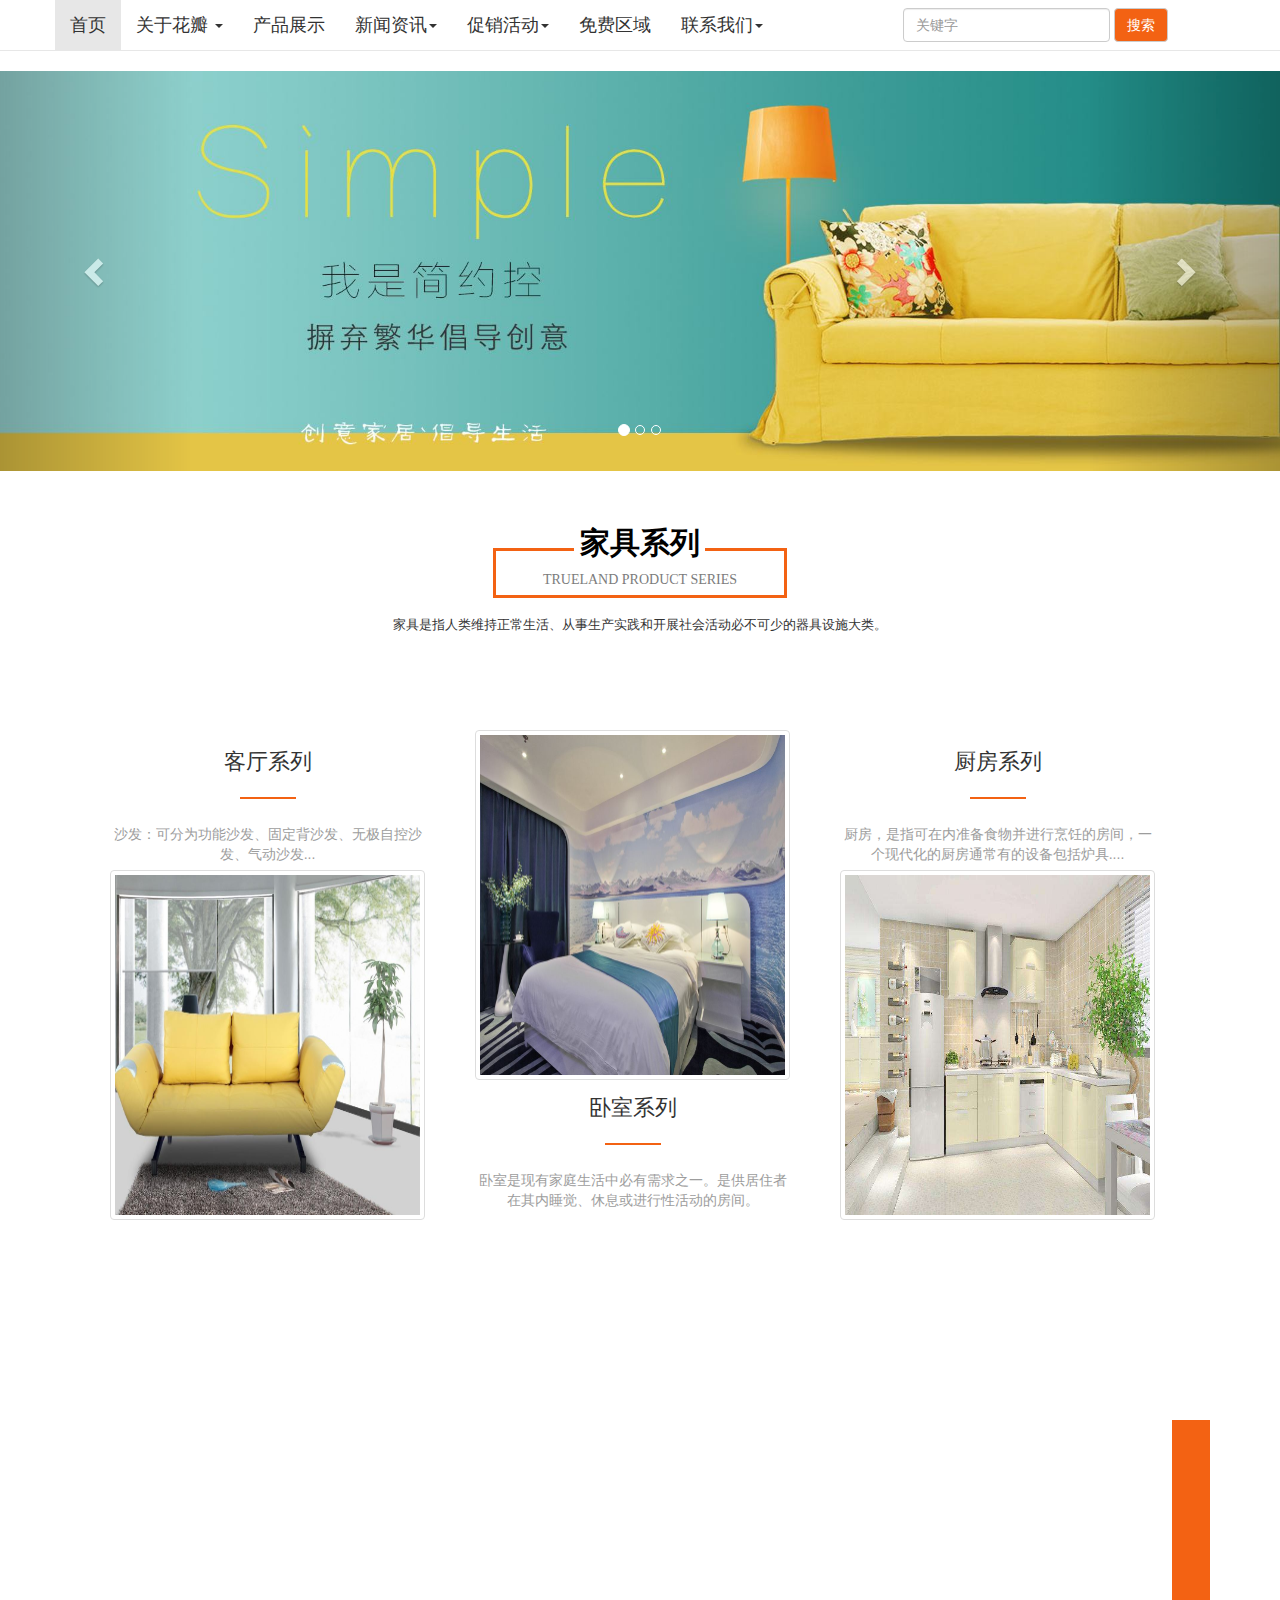
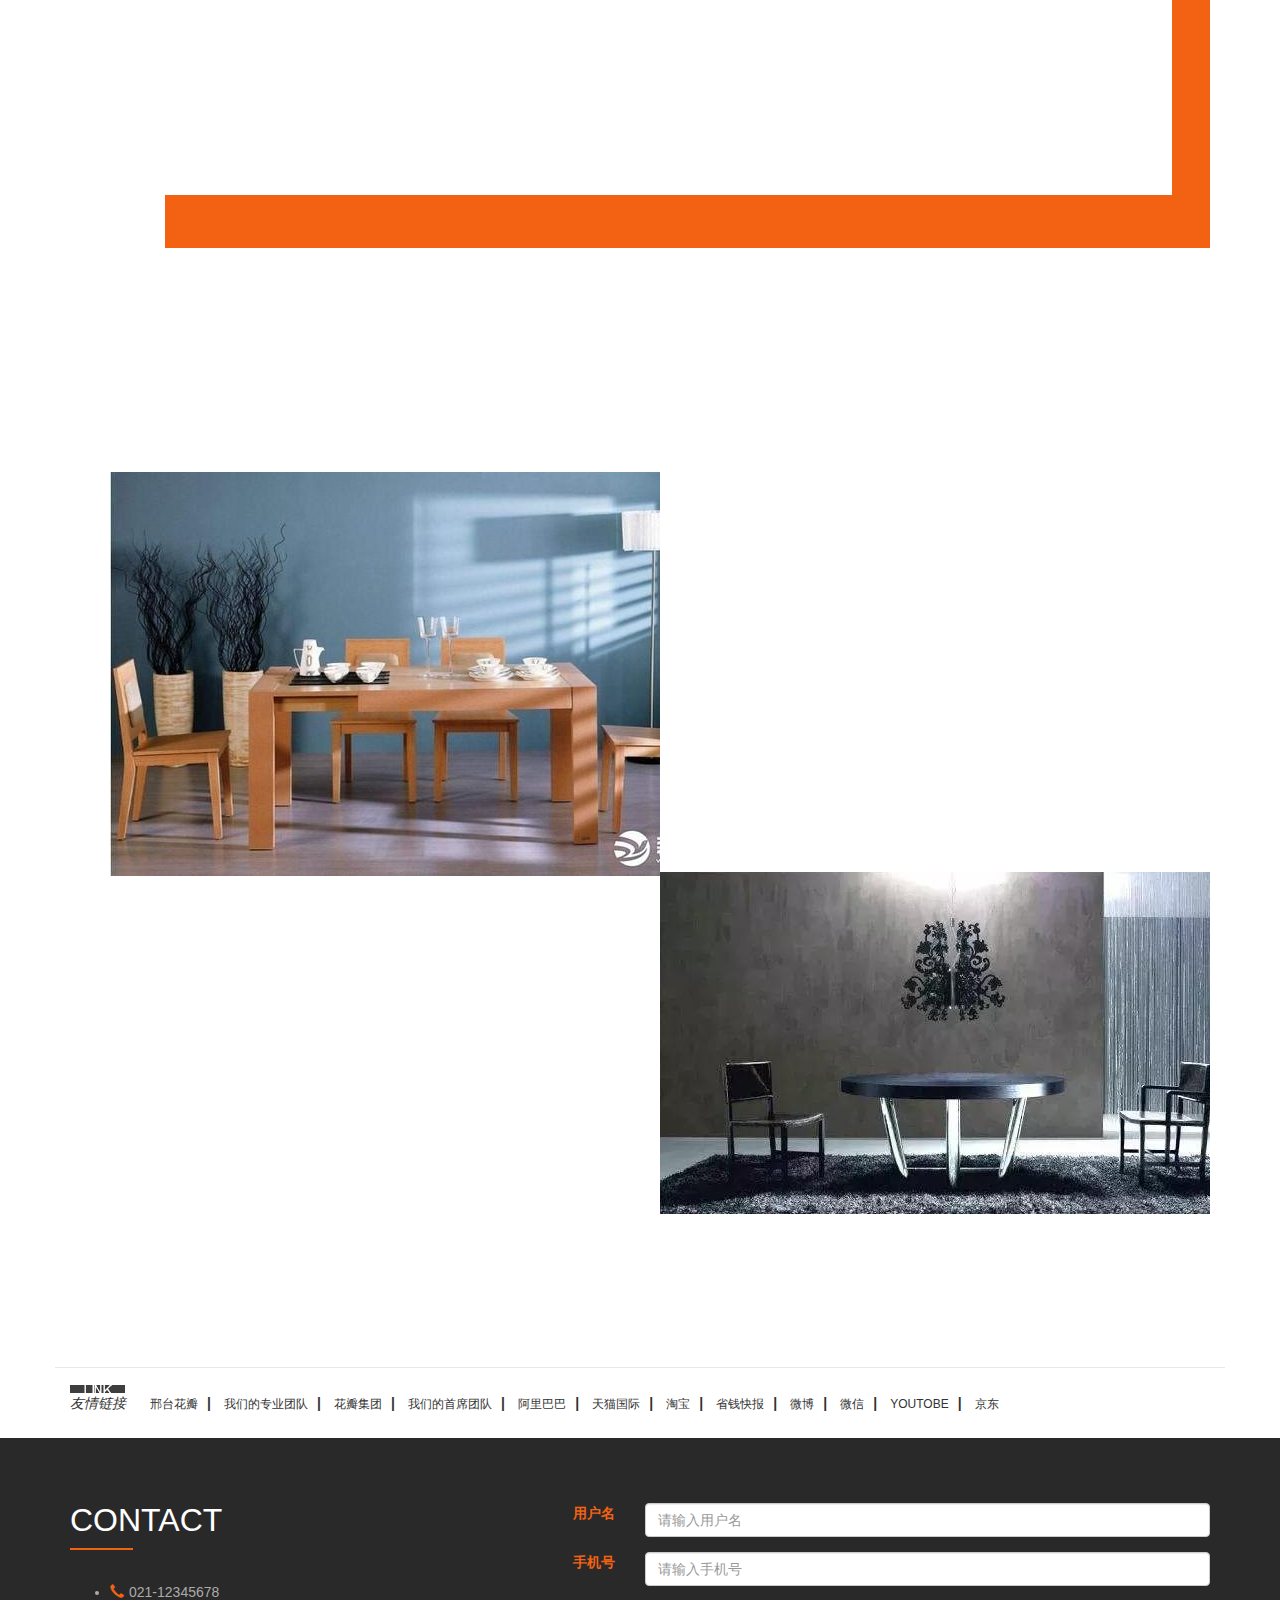
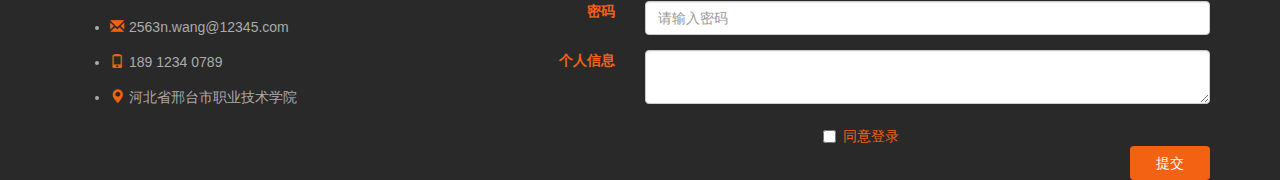
<file: index.html>
<!DOCTYPE html>
<html>
	<head>
		<meta charset="utf-8" />
		<title>花瓣集团</title>
		
		<meta name="viewport" content="width=device-width, initial-scale=1, maximum-scale=1, user-scalable=no">
		<link rel="stylesheet" href="css/animates.css" />
		<link rel="stylesheet" href="css/bootstrap.css" />
		<link rel="stylesheet" href="css/slick.css" />
        <link rel="stylesheet" href="css/jquery.mmenu.all.css">
		<link rel="stylesheet" href="css/style.css" />
		<script type="text/javascript" src="js/jquery.min.js" ></script>
        <script type="text/javascript" src="js/wow.min.js" ></script>
		<script type="text/javascript" src="js/bootstrap.min.js" ></script>
		<script type="text/javascript" src="js/respond.min.js" ></script>


    </head>
	<body>

    <!--头部导航开始-->
	<div class="navbar navbar-default navbar-static-top" role="navigation">
	<div class="row" id="navTop">
<!--显示展开手机端菜单按钮-->
			<div class="container">
            <div class="row">
    <div class="navbar-header">
        <button type="button" class="navbar-toggle" data-toggle="collapse" data-target="#wo">
            <span class="sr-only">展开导航</span>
            <span class="icon-bar"></span>
            <span class="icon-bar"></span>
            <span class="icon-bar"></span>
        </button>
    <div class="collapse navbar-collapse" >
    <!--折叠菜单-->
    <ul class="nav navbar-nav ">
        <li class="active"><a href="index.html">首页</a> </li>
        <li class="dropdown">
                <a class="dropdown-toggle" href="about.html" data-toggle="dropdown">关于花瓣
                    <b class="caret"></b>
                </a>
                <ul class="dropdown-menu">
                    <li>
                        <a href="about.html">公司简介</a>
                    </li>
                    <li class="divider"></li>
                    <li>
                        <a href="#">关于CEO</a>
                    </li>
                    <li class="divider"></li>
                    <li>
                        <a href="#">品牌故事</a>
                    </li>
                    <li class="divider"></li>
                    <li>
                        <a href="#">关于员工</a>
                    </li>
                    <li class="divider"></li>
                    <li>
                        <a href="#">发展历程</a>
                    </li>
                </ul>
        </li>
        <li><a href="display.html">产品展示</a> </li>
        <!--下拉菜单-->
        <li class="dropdown">
            <a href="#" class="dropdown-toggle" data-toggle="dropdown">
                新闻资讯<b class="caret"></b>
            </a>
            <ul class="dropdown-menu">
                <li><a href="#">公司新闻</a></li>
                <li class="divider"></li>
                <li><a href="#">行业新闻</a></li>
                <li class="divider"></li>
            </ul>
        </li>
        <li class="dropdown">
        	<a href="#" class="dropdown-toggle" data-toggle="dropdown">
        		促销活动<b class="caret"></b>
        		<ul class="dropdown-menu">
        			<li><a href="#">品牌活动</a></li>
        			<li class="divider"></li>
        			<li><a href="#">品牌优惠</a></li>
        			<li class="divider"></li>
        		</ul>
        	</a>
        </li>
        <li><a href="#">免费区域</a></li>
        <li class="dropdown">
        	<a href="#" class="dropdown-toggle" data-toggle="dropdown">
        		联系我们<b class="caret"></b>
        		<ul  class="dropdown-menu">
        			<li><a href="#">联系方式</a></li>
        			 <li class="divider"></li>
        			<li><a href="#">在线留言</a></li>
        			<li class="divider"></li>
        		</ul>
        	</a>
        </li>
    </ul>
    <form class="navbar-form pull-right hidden-xs ser">
        <div class="form-group">
            <input type="text" class="form-control" placeholder="关键字">
        </div>
        <button type="submit" class="btn btn-default serc">搜索</button>
    </form>
</div>
</div>
</div>
</div>
</div>
</div>
    <!--头部导航结束-->
    <!--banner轮播开始-->
    <div id="myBanner" class="carousel slide">
        <!-- 轮播指标 -->
        <ol class="carousel-indicators">
            <li data-target="#myBanner" data-slide-to="0" class="active"></li>
            <li data-target="#myBanner" data-slide-to="1"></li>
            <li data-target="#myBanner" data-slide-to="2"></li>
        </ol>
        <!-- 轮播（Carousel）项目 -->
        <div class="carousel-inner">
            <div class="item active">
                <img src="img/ban1.jpg" alt="" >
            </div>
            <div class="item">
                <img src="img/ban3.jpg" alt="" >

            </div>
            <div class="item">
                <img src="img/ban2.jpg" alt="">
            </div>
        </div>
        <!-- 轮播（Carousel）导航 -->
        <a class="left carousel-control" href="#myBanner" role="button" data-slide="prev">
            <span class="glyphicon glyphicon-chevron-left" aria-hidden="true"></span>
            <span class="sr-only">Previous</span>
        </a>
        <a class="right carousel-control" href="#myBanner" role="button" data-slide="next">
            <span class="glyphicon glyphicon-chevron-right" aria-hidden="true"></span>
            <span class="sr-only">Next</span>
        </a>
    </div>
    <!--banner轮播结束-->
    <!--中间内容开始-->

    <!--正文内容--产品系列开始-->
    <div class="sypro">
        <div class="container">
            <div class="bigTop fadeInDown wow">
            <div class="topTitle">
                <div class="titleWords">
                    <h3>家具系列</h3>
                    <b>TRUELAND PRODUCT SERIES</b>
                </div>
            </div>
            <p>家具是指人类维持正常生活、从事生产实践和开展社会活动必不可少的器具设施大类。</p>
        </div>
        <div class="contentMdd">
            <ul>
                <!--wow动画-->
                <li class="fadeIn wow " data-wow-delay="0.2s">
                    <a href="display.html ">
                        <div class="contentWords">
                            <h3>客厅系列</h3>
                            <span></span>
                            <p>沙发：可分为功能沙发、固定背沙发、无极自控沙发、气动沙发...</p>
                        </div>
                        <div class=" pic"><img class="thumbnail" src="img/sypro1.jpg" alt="" /></div>
                    </a>
                </li>
                <li class="fadeIn wow" data-wow-delay="0.2s">
                    <a href="display.html">
                        <div class="contentWords">
                            <h3>卧室系列</h3>
                            <span></span>
                            <p>卧室是现有家庭生活中必有需求之一。是供居住者在其内睡觉、休息或进行性活动的房间。</p>
                        </div>
                        <div class="pic"><img class="thumbnail" src="img/sypro2.jpg" alt="" /></div>
                    </a>
                </li>
                <li class="last fadeIn wow" data-wow-delay="0.2s">
                    <a href="display.html">
                        <div class="contentWords">
                            <h3>厨房系列</h3>
                            <span></span>
                            <p>厨房，是指可在内准备食物并进行烹饪的房间，一个现代化的厨房通常有的设备包括炉具....</p>
                        </div>
                        <div class="pic"><img class="thumbnail" src="img/sypro3.jpg" alt="" /></div>
                    </a>
                </li>
            </ul>
        </div>
        </div>
    </div>
        <!--正文内容--产品系列结束-->

        <!--正文内容--公司简介开始-->
        <div id="About">
            <div class="container">
            <div class="aboutCom">
                <div class="aboutBg">
                    <div class="aboutWhitebg">
                        <div class=" aboutLeft pull-left fadeInLeft wow visible-lg">
                            <div class="pic1"><img  src="img/syab.jpg" alt="" /></div>
                        </div>
                        <div class="aboutRight pull-right fadeInRight wow">
                            <h3>COMPANY PROFILE</h3>
                            <b>公司简介</b>
                            <span></span>
                            <p>花瓣家具集团从创立之初至今，一直致力于打造差异化产品并不断的推陈出新，<br/>
                                在家具领域推动产业升级及变革，目前已在行业中享有较高的声望，吸引了诸多国际知名材料供应商的关注与合作。<br/>
                                花瓣多年来采用美国英威达发明并拥有专利的莱卡氨纶系列，出品的弹力纱线已广泛应用于知名高档品牌设计的家具。
                            </p>
                            <a href="#">→查看详细</a>
                        </div>
                    </div>
                </div>
            </div>
            </div>
        </div>

        <!--正文内容--公司简介结束-->
        <!--正文内容--新闻资讯开始-->
        <div class="comNews">
            <div class="container">
                <div class="bigTop fadeInDown wow">
                    <div class="topTitle">
                        <div class="titleWords">
                            <h3>新闻资讯</h3>
                            <b>TRUELAND NEWS&INFORMATION</b>
                        </div>
                    </div>
                    <p>致力于发展高附加值产品，全面提供增值服务；为员工、客户和股东创造最大价值，真诚回馈和服务社会</p>
                </div>
                <ul>
                    <li>
                        <div class="pic2 pull-left ">
                            <a href="news_show.html"><img src="img/synews.jpg" alt="" /></a>
                        </div>
                        <div class="newsTxt pull-right fadeInRight wow  ">
                            <span>2018-6-16</span>
                            <a class="ni" href="news_show.html">用“高端兴趣定制”重新定义家居</a>
                            <p>3月29日，欧派天猫超级品牌日妙趣横生发布会在广州顺利举行。<br/>自3月16日起，欧派携手天猫正式开启了主题为“用心爱，趣生活”超级品牌日，借助天猫的全平台矩阵资源，打造一个专属于欧派自己的双11。</p>
                            <a class="detailed" href="news_show.html">查看更多>></a>
                        </div>
                    </li>
                    <li>
                        <div class="pic2 pull-right   ">
                            <a href="news_show.html"><img  src="img/synews2.jpg" alt="" /></a>
                        </div>
                        <div class="newsTxt pull-left fadeInLeft wow">
                            <span>2018-6-16</span>
                            <a class="ni" href="news_show.html">352新品花瓣首发，滤芯全面升级</a>
                            <p>品类丰富、价格实惠、不受地域限制<br/>挂样花式品种增加，现货上市款式品种增多，各地对口客商认购较为持续，以中小批量分散性成交为主，连日销量震荡推升。</p>
                            <a class="detailed" href="news_show.html">查看更多>></a>
                        </div>
                    </li>
                </ul>
            </div>
        </div>

        <!--正文内容--新闻资讯结束-->
    </div>
    <!--中间内容结束-->
    <!--友情链接开始-->
    <div class="link">
        <div class="container">
            <span></span>
            <p>
                <em>友情链接</em>
                <a href="#">邢台花瓣</a><b>|</b>
                <a href="#">我们的专业团队</a><b>|</b>
                <a href="#">花瓣集团</a><b>|</b>
                <a href="#">我们的首席团队</a><b>|</b>
                <a href="#">阿里巴巴</a><b>|</b>
                <a href="#">天猫国际</a><b>|</b>
                <a href="#">淘宝</a><b>|</b>
                <a href="#">省钱快报</a><b>|</b>
                <a href="#">微博</a><b>|</b>
                <a href="#">微信</a><b>|</b>
                <a href="#">YOUTOBE</a><b>|</b>
                <a href="#">京东</a>
            </p>
        </div>
    </div>

    <!--友情链接结束-->
    <!--底部开始-->
    <footer class="footer">
        <div class="container">
            <div class="footerLeft pull-left">
                <h3>CONTACT</h3>
                <span></span>
                <ul>
                    <li><p class="glyphicon glyphicon-earphone"></p><a href="tel:021-12345678">021-12345678</a></li>
                    <li><p class="glyphicon glyphicon-envelope"></p><a href="mailto:2563n.wang@12345.com">2563n.wang@12345.com</a></li>
                    <li><p class="glyphicon glyphicon-phone"></p><a href="tel:">189 1234 0789</a></li>
                    <li><p class="glyphicon glyphicon-map-marker"></p>河北省邢台市职业技术学院</li>
                </ul>
            </div>
            <div class="footerRight pull-right">
                <form action="" method="post" class="form-horizontal" role="form">
                    <div class="form-group vv">
                        <label for="suer" class="col-sm-2 text-right text-nowrap co">用户名</label>
                        <div class="col-sm-10">
                            <input type="text" name="xing" id="suer" class="form-control" placeholder="请输入用户名">
                        </div>
                    </div>
                    <div class="form-group">
                        <label for="suer1" class="col-sm-2 text-right co">手机号</label>
                        <div class="col-sm-10">
                            <input type="tel" name="phone" id="suer1" class="form-control" placeholder="请输入手机号">
                        </div>
                    </div>
                    <div class="form-group">
                        <label for="suer2" class="col-sm-2 text-right co">密码</label>
                        <div class="col-sm-10">
                            <input type="password" name="pass" id="suer2" class="form-control" placeholder="请输入密码">
                        </div>
                    </div>
                    <div class="form-group">
                        <label for="kuang" class="col-sm-2 text-right co">个人信息</label>
                        <div class="col-sm-10">
                       <textarea id="kuang" name="kuang" class="form-control" placeholder="请输入内容">

                       </textarea>
                        </div>
                    </div>
                    <div class="checkbox center-block text-center">
                        <label class="col-sm-12 co">
                            <input type="checkbox" name="v" >同意登录
                        </label>
                    </div>
                    <div class="text-center center-block pull-right">
                        <button type="submit" class="btn an1">提交</button>
                    </div>
                </form>

            </div>
        </div>
    </footer>
    <!--底部结束-->
	</body>
    <!--激活wow动画-->
    <script>
        new WOW().init();
    </script>
</html>
</file>
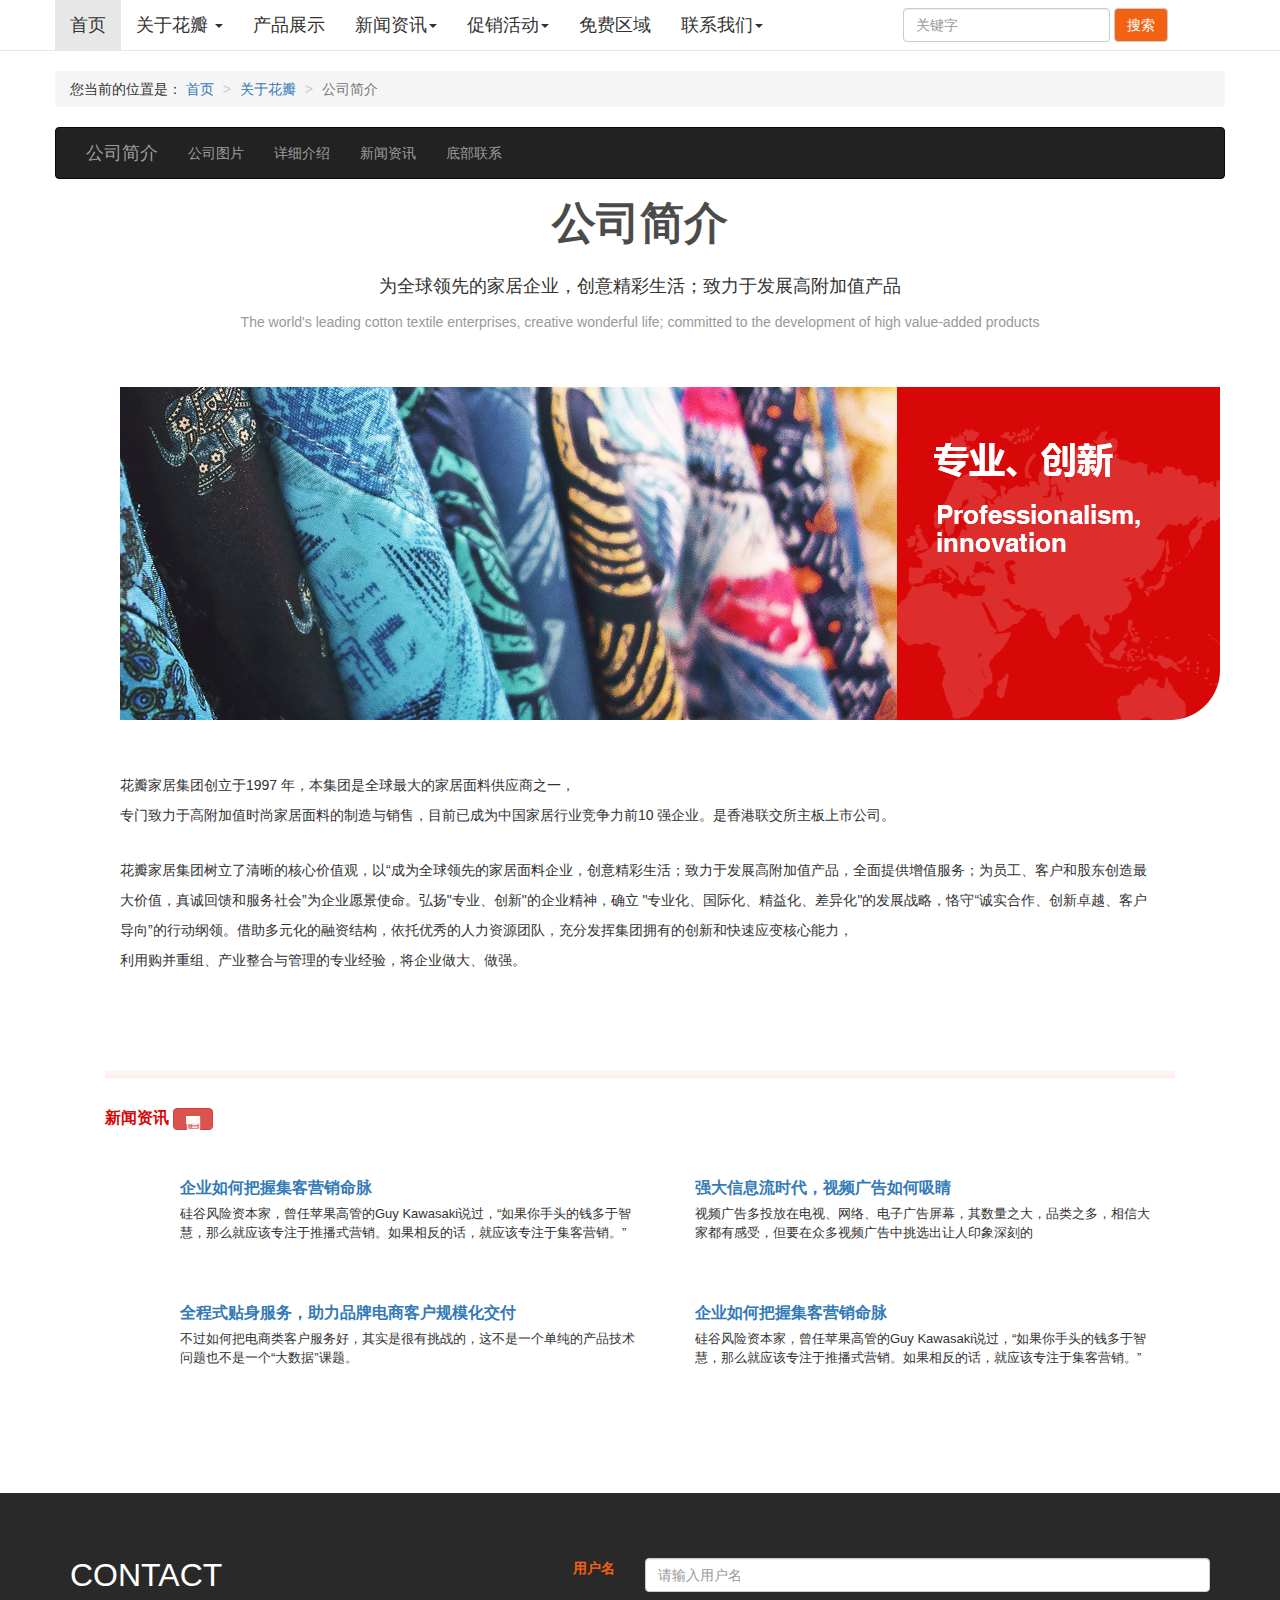
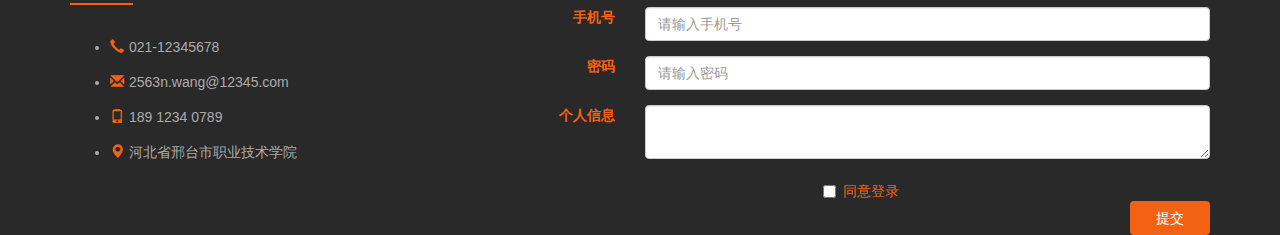
<file: about.html>
<html>
<head>
    <meta charset="utf-8"/>
    <title>公司简介</title>
    <meta name="viewport" content="width=device-width, initial-scale=1, maximum-scale=1, user-scalable=no">
    <link rel="stylesheet" href="css/animates.css" />
    <link rel="stylesheet" href="css/bootstrap.css" />
    <link rel="stylesheet" href="css/slick.css" />
    <link rel="stylesheet" href="css/jquery.mmenu.all.css">
    <link rel="stylesheet" href="css/style.css" />
    <link rel="stylesheet" href="css/public.css" />
    <script type="text/javascript" src="js/jquery.min.js" ></script>
    <script type="text/javascript" src="js/wow.min.js" ></script>
    <script type="text/javascript" src="js/bootstrap.min.js" ></script>
    <script type="text/javascript" src="js/respond.min.js" ></script>
</head>
<body>
  <!--头部导航开始-->
	<div class="navbar navbar-default navbar-static-top" role="navigation">
	<div class="row" id="navTop">
<!--显示展开手机端菜单按钮-->
			<div class="container">
            <div class="row">
    <div class="navbar-header">
        <button type="button" class="navbar-toggle" data-toggle="collapse" data-target="#wo">
            <span class="sr-only">展开导航</span>
            <span class="icon-bar"></span>
            <span class="icon-bar"></span>
            <span class="icon-bar"></span>
        </button>
    <div class="collapse navbar-collapse" >
    <!--折叠菜单-->
    <ul class="nav navbar-nav ">
        <li class="active"><a href="index.html">首页</a> </li>
        <li class="dropdown">
                <a class="dropdown-toggle" href="#" data-toggle="dropdown">关于花瓣
                    <b class="caret"></b>
                </a>
                <ul class="dropdown-menu">
                    <li>
                        <a href="#">公司简介</a>
                    </li>
                    <li class="divider"></li>
                    <li>
                        <a href="#">关于CEO</a>
                    </li>
                    <li class="divider"></li>
                    <li>
                        <a href="#">品牌故事</a>
                    </li>
                    <li class="divider"></li>
                    <li>
                        <a href="#">关于员工</a>
                    </li>
                    <li class="divider"></li>
                    <li>
                        <a href="#">发展历程</a>
                    </li>
                </ul>
        </li>
        <li><a href="display.html">产品展示</a> </li>
        <!--下拉菜单-->
        <li class="dropdown">
            <a href="#" class="dropdown-toggle" data-toggle="dropdown">
                新闻资讯<b class="caret"></b>
            </a>
            <ul class="dropdown-menu">
                <li><a href="#">公司新闻</a></li>
                <li class="divider"></li>
                <li><a href="#">行业新闻</a></li>
                <li class="divider"></li>
            </ul>
        </li>
        <li class="dropdown">
        	<a href="#" class="dropdown-toggle" data-toggle="dropdown">
        		促销活动<b class="caret"></b>
        		<ul class="dropdown-menu">
        			<li><a href="#">品牌活动</a></li>
        			<li class="divider"></li>
        			<li><a href="#">品牌优惠</a></li>
        			<li class="divider"></li>
        		</ul>
        	</a>
        </li>
        <li><a href="#">免费区域</a></li>
        <li class="dropdown">
        	<a href="#" class="dropdown-toggle" data-toggle="dropdown">
        		联系我们<b class="caret"></b>
        		<ul  class="dropdown-menu">
        			<li><a href="#">联系方式</a></li>
        			 <li class="divider"></li>
        			<li><a href="#">在线留言</a></li>
        			<li class="divider"></li>
        		</ul>
        	</a>
        </li>
    </ul>
    <form class="navbar-form pull-right hidden-xs ser">
        <div class="form-group">
            <input type="text" class="form-control" placeholder="关键字">
        </div>
        <button type="submit" class="btn btn-default serc">搜索</button>
    </form>
</div>
</div>
</div>
</div>
</div>
</div>
    <!--头部导航结束-->
    <!--面包屑导航开始-->
    <ol class="breadcrumb container">
        您当前的位置是：
        <li><a href="index.html">首页</a></li>
        <li><a href="about.html">关于花瓣</a></li>
        <li class="active">公司简介</li>
    </ol>
    <!--面包屑导航结束-->
    <!--滚动监听开始-->
    <nav class="navbar navbar-inverse container">
	<div class="container-fluid">
		<div class="navbar-header">
			<button type="button" class="navbar-toggle" data-toggle="collapse" data-target="#myNavbar">
				<span class="icon-bar"></span>
				<span class="icon-bar"></span>
				<span class="icon-bar"></span>                        
			</button>
			<a class="navbar-brand" href="index.html">公司简介</a>
		</div>
		<div>
			<div class="collapse navbar-collapse" id="myNavbar">
				<ul class="nav navbar-nav">
					<li><a href="#section1">公司图片</a></li>
					<li><a href="#section2">详细介绍</a></li>
					<li><a href="#section3">新闻资讯</a></li>
					<li><a href="#section4">底部联系</a></li>
				</ul>
			</div>
		</div>
	</div>
</nav>    
    <!--滚动监听结束-->
    <!--公司简介开始-->
    <div class="nynews">
	<div class="container2">
		<div class="about">
			<div class="nytit">
				<h2>公司简介</h2>
				<h3>为全球领先的家居企业，创意精彩生活；致力于发展高附加值产品</h3>
				<span>The world's leading cotton textile enterprises, creative wonderful life; committed to the development of high value-added products</span>
			</div>
			<img  id="section1" class="aboutimg1 container-fluid" src="img/aboutimg.png" alt="" />
			<div class="abouttxt container-fluid" id="section2">
				<p>花瓣家居集团创立于1997 年，本集团是全球最大的家居面料供应商之一，<br/>
					专门致力于高附加值时尚家居面料的制造与销售，目前已成为中国家居行业竞争力前10 强企业。是香港联交所主板上市公司。
				</p>
				<p>花瓣家居集团树立了清晰的核心价值观，以“成为全球领先的家居面料企业，创意精彩生活；致力于发展高附加值产品，全面提供增值服务；为员工、客户和股东创造最大价值，真诚回馈和服务社会”为企业愿景使命。弘扬"专业、创新"的企业精神，确立 "专业化、国际化、精益化、差异化"的发展战略，恪守“诚实合作、创新卓越、客户导向”的行动纲领。借助多元化的融资结构，依托优秀的人力资源团队，充分发挥集团拥有的创新和快速应变核心能力，<br/>利用购并重组、产业整合与管理的专业经验，将企业做大、做强。</p>
			</div>
		</div>
	</div>
</div>
<!--内页新闻资讯-->
<div class="nynews container-fluid" id="section3">
	<div class="container2">
		<div class="nynewwrap">
			<div class="nytit2">
				<span></span>
				<h3>新闻资讯
					<!--字形图标-->
					<button type="button" class="btn btn-danger ">
						<span class="glyphicon glyphicon-list-alt"></span>
					</button>
				</h3>
		
			</div>
			<ul class="clearfix">
				<li>
					<div class="redbg">
						<a class="nynewstit" href="news-show.html">企业如何把握集客营销命脉</a>
						<p>硅谷风险资本家，曾任苹果高管的Guy Kawasaki说过，“如果你手头的钱多于智慧，那么就应该专注于推播式营销。如果相反的话，就应该专注于集客营销。”</p>
						<a class="view" href="news-show.html">VIEW DETAILS</a>
					</div>
					<div class="redbghover"></div>
				</li>
				<li>
					<div class="redbg">
						<a class="nynewstit" href="news-show.html">强大信息流时代，视频广告如何吸睛</a>
						<p>视频广告多投放在电视、网络、电子广告屏幕，其数量之大，品类之多，相信大家都有感受，但要在众多视频广告中挑选出让人印象深刻的</p>
						<a class="view" href="news-show.html">VIEW DETAILS</a>
					</div>
					<div class="redbghover"></div>
				</li>
				<li>
					<div class="redbg">
						<a class="nynewstit" href="news-show.html">全程式贴身服务，助力品牌电商客户规模化交付</a>
						<p>不过如何把电商类客户服务好，其实是很有挑战的，这不是一个单纯的产品技术问题也不是一个“大数据”课题。</p>
						<a class="view" href="news-show.html">VIEW DETAILS</a>
					</div>
					<div class="redbghover"></div>
				</li>
				<li>
					<div class="redbg">
						<a class="nynewstit" href="news-show.html">企业如何把握集客营销命脉</a>
						<p>硅谷风险资本家，曾任苹果高管的Guy Kawasaki说过，“如果你手头的钱多于智慧，那么就应该专注于推播式营销。如果相反的话，就应该专注于集客营销。”</p>
						<a class="view" href="news-show.html">VIEW DETAILS</a>
					</div>
					<div class="redbghover"></div>
				</li>
			</ul>
		</div>
	</div>
</div>

    <!--公司简介结束-->
    <!--底部开始-->
    <footer class="footer container-fluid" id="section4">
        <div class="container">
            <div class="footerLeft pull-left">
                <h3>CONTACT</h3>
                <span></span>
                <ul>
                    <li><p class="glyphicon glyphicon-earphone"></p><a href="tel:021-12345678">021-12345678</a></li>
                    <li><p class="glyphicon glyphicon-envelope"></p><a href="mailto:2563n.wang@12345.com">2563n.wang@12345.com</a></li>
                    <li><p class="glyphicon glyphicon-phone"></p><a href="tel:">189 1234 0789</a></li>
                    <li><p class="glyphicon glyphicon-map-marker"></p>河北省邢台市职业技术学院</li>
                </ul>
            </div>
            <div class="footerRight pull-right">
                <form action="" method="post" class="form-horizontal" role="form">
                    <div class="form-group vv">
                        <label for="suer" class="col-sm-2 text-right text-nowrap co">用户名</label>
                        <div class="col-sm-10">
                            <input type="text" name="xing" id="suer" class="form-control" placeholder="请输入用户名">
                        </div>
                    </div>
                    <div class="form-group">
                        <label for="suer1" class="col-sm-2 text-right co">手机号</label>
                        <div class="col-sm-10">
                            <input type="tel" name="phone" id="suer1" class="form-control" placeholder="请输入手机号">
                        </div>
                    </div>
                    <div class="form-group">
                        <label for="suer2" class="col-sm-2 text-right co">密码</label>
                        <div class="col-sm-10">
                            <input type="password" name="pass" id="suer2" class="form-control" placeholder="请输入密码">
                        </div>
                    </div>
                    <div class="form-group">
                        <label for="kuang" class="col-sm-2 text-right co">个人信息</label>
                        <div class="col-sm-10">
                       <textarea id="kuang" name="kuang" class="form-control" placeholder="请输入内容">

                       </textarea>
                        </div>
                    </div>
                    <div class="checkbox center-block text-center">
                        <label class="col-sm-12 co">
                            <input type="checkbox" name="v" >同意登录
                        </label>
                    </div>
                    <div class="text-center center-block pull-right">
                        <button type="submit" class="btn an1">提交</button>
                    </div>
                </form>

            </div>
        </div>
    </footer>
    <!--底部结束-->
</body>
</html>
</file>
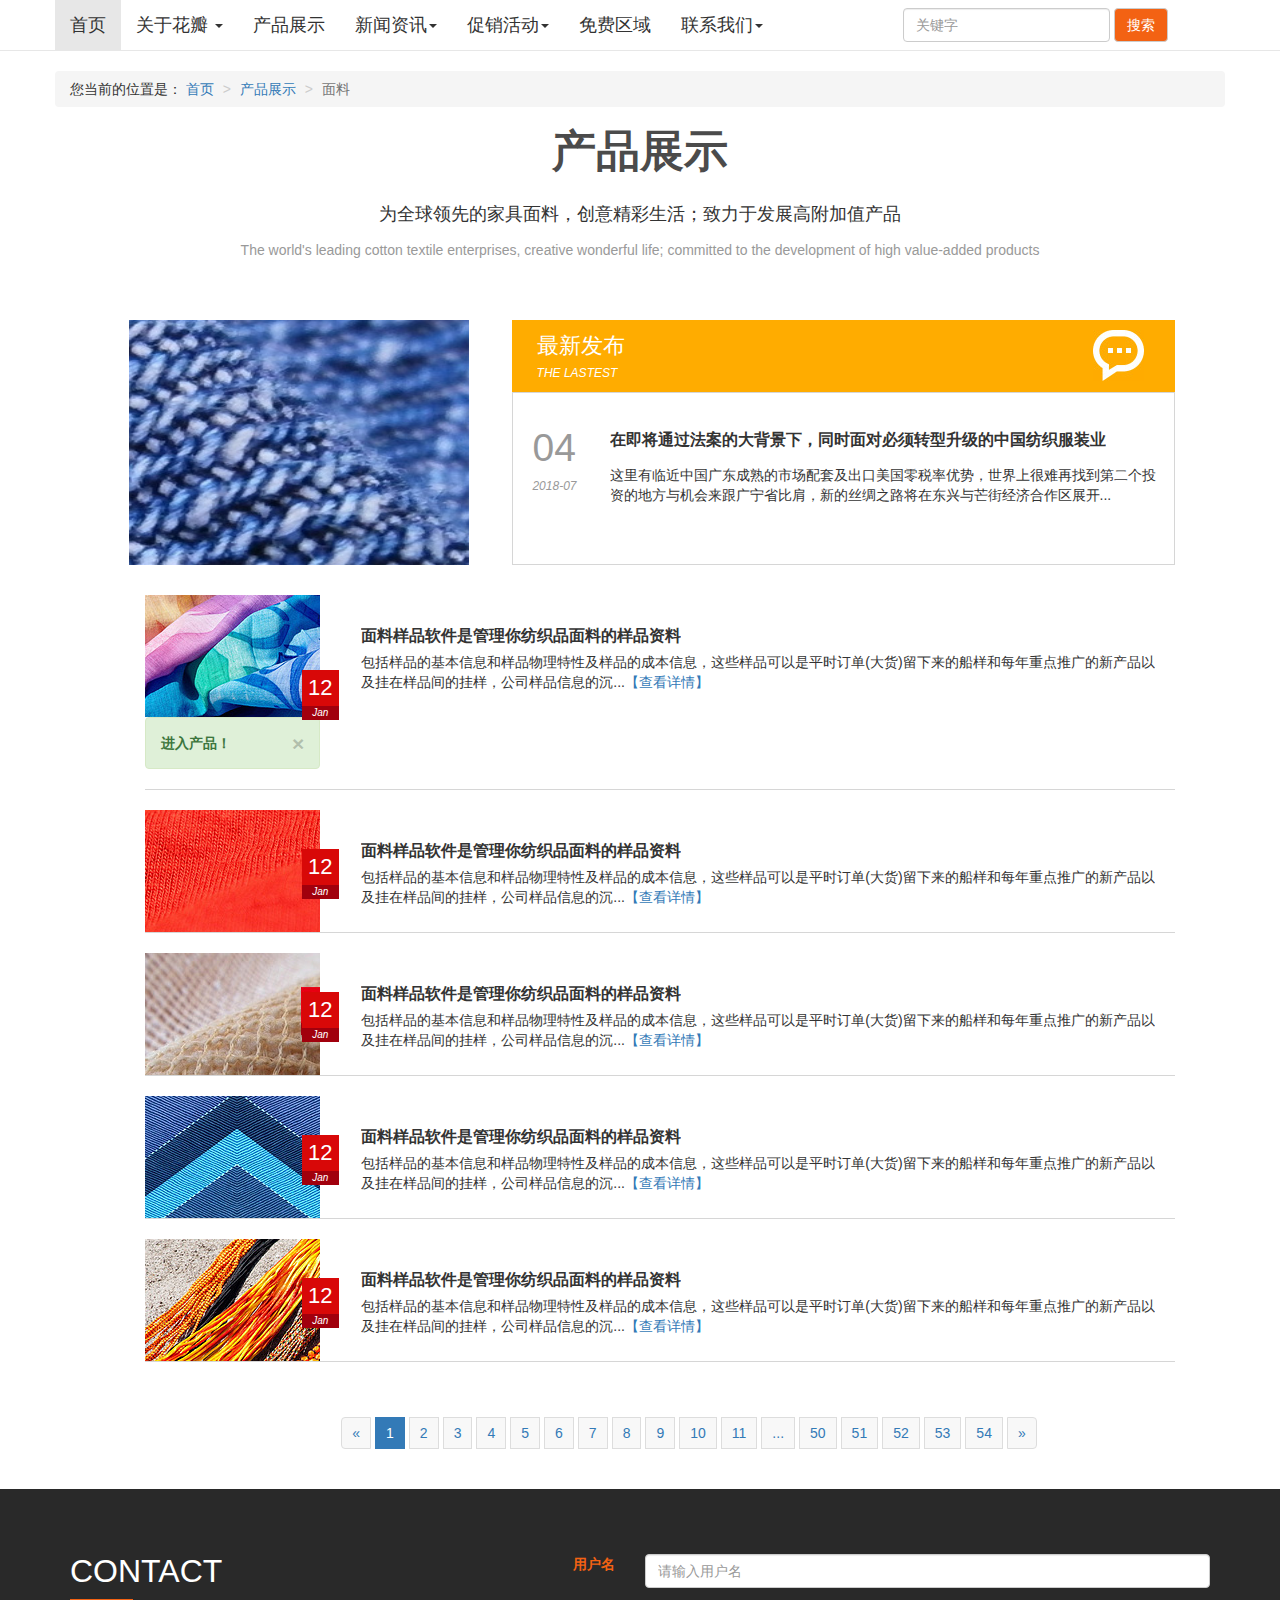
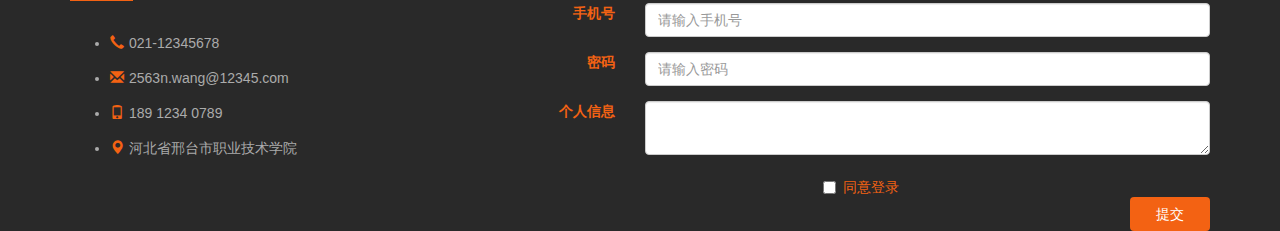
<file: display.html>
<!DOCTYPE html>
<html lang="en">
<head>
    <meta charset="UTF-8">
    <title>产品展示</title>
    <meta name="viewport" content="width=device-width, initial-scale=1, maximum-scale=1, user-scalable=no">
    <link rel="stylesheet" href="css/animates.css" />
    <link rel="stylesheet" href="css/bootstrap.css" />
    <link rel="stylesheet" href="css/slick.css" />
    <link rel="stylesheet" href="css/jquery.mmenu.all.css">
    <link rel="stylesheet" href="css/style.css" />
    <link rel="stylesheet" href="css/public.css" />
    <script type="text/javascript" src="js/jquery.min.js" ></script>
    <script type="text/javascript" src="js/wow.min.js" ></script>
    <script type="text/javascript" src="js/bootstrap.min.js" ></script>
    <script type="text/javascript" src="js/respond.min.js" ></script>
</head>
<body>
<!--头部导航开始-->
<div class="navbar navbar-default navbar-static-top" role="navigation">
    <div class="row" id="navTop">
        <!--显示展开手机端菜单按钮-->
        <div class="container">
            <div class="row">
                <div class="navbar-header">
                    <button type="button" class="navbar-toggle" data-toggle="collapse" data-target="#wo">
                        <span class="sr-only">展开导航</span>
                        <span class="icon-bar"></span>
                        <span class="icon-bar"></span>
                        <span class="icon-bar"></span>
                    </button>
                    <div class="collapse navbar-collapse" >
                        <!--折叠菜单-->
                        <ul class="nav navbar-nav ">
                            <li class="active"><a href="index.html">首页</a> </li>
                            <li class="dropdown">
                                <a class="dropdown-toggle" href="#" data-toggle="dropdown">关于花瓣
                                    <b class="caret"></b>
                                </a>
                                <ul class="dropdown-menu">
                                    <li>
                                        <a href="#">公司简介</a>
                                    </li>
                                    <li class="divider"></li>
                                    <li>
                                        <a href="#">关于CEO</a>
                                    </li>
                                    <li class="divider"></li>
                                    <li>
                                        <a href="#">品牌故事</a>
                                    </li>
                                    <li class="divider"></li>
                                    <li>
                                        <a href="#">关于员工</a>
                                    </li>
                                    <li class="divider"></li>
                                    <li>
                                        <a href="#">发展历程</a>
                                    </li>
                                </ul>
                            </li>
                            <li><a href="display.html">产品展示</a> </li>
                            <!--下拉菜单-->
                            <li class="dropdown">
                                <a href="#" class="dropdown-toggle" data-toggle="dropdown">
                                    新闻资讯<b class="caret"></b>
                                </a>
                                <ul class="dropdown-menu">
                                    <li><a href="#">公司新闻</a></li>
                                    <li class="divider"></li>
                                    <li><a href="#">行业新闻</a></li>
                                    <li class="divider"></li>
                                </ul>
                            </li>
                            <li class="dropdown">
                                <a href="#" class="dropdown-toggle" data-toggle="dropdown">
                                    促销活动<b class="caret"></b>
                                    <ul class="dropdown-menu">
                                        <li><a href="#">品牌活动</a></li>
                                        <li class="divider"></li>
                                        <li><a href="#">品牌优惠</a></li>
                                        <li class="divider"></li>
                                    </ul>
                                </a>
                            </li>
                            <li><a href="#">免费区域</a></li>
                            <li class="dropdown">
                                <a href="#" class="dropdown-toggle" data-toggle="dropdown">
                                    联系我们<b class="caret"></b>
                                    <ul  class="dropdown-menu">
                                        <li><a href="#">联系方式</a></li>
                                        <li class="divider"></li>
                                        <li><a href="#">在线留言</a></li>
                                        <li class="divider"></li>
                                    </ul>
                                </a>
                            </li>
                        </ul>
                        <form class="navbar-form pull-right hidden-xs ser">
                            <div class="form-group">
                                <input type="text" class="form-control" placeholder="关键字">
                            </div>
                            <button type="submit" class="btn btn-default serc">搜索</button>
                        </form>
                    </div>
                </div>
            </div>
        </div>
    </div>
</div>
<!--头部导航结束-->

<!--面包屑导航开始-->

    <ol class="breadcrumb container">
        您当前的位置是：
        <li><a href="index.html">首页</a></li>
        <li><a href="display.html">产品展示</a></li>
        <li class="active">面料</li>
    </ol>



<!--面包屑导航结束-->
<!--正文开始-->
<div class="nycontainer">
	<div class="container2">
		<div class="nytit">
			<h2>产品展示</h2>
			<h3>为全球领先的家具面料，创意精彩生活；致力于发展高附加值产品</h3>
			<span>The world's leading cotton textile enterprises, creative wonderful life; committed to the development of high value-added products</span>
		</div>
		<div class="news">
			<div class="newsfirst clearfix">
				<div class="nleft pull-left">
					<div class="pic1"><a href="#"><img class="vcenter" src="img/pro3.jpg" alt="" data-toggle="modal" data-target="#myModal"/></a>
						
					</div>
					 <!--模态框-->
					<div class="row">
    	    <div id="myModal" class="modal">
                <div class="modal-dialog">
                    <div class="modal-content">
                        <div class="modal-header">
                            <button class="close" data-dismiss="modal">×</button>
                            <h3>详情</h3>
                        </div>
                        <div class="modal-body surl">
                            <img src="img/pro3.jpg" class="pull-left">
                            <div class=" pull-right">
                            	<iframe src="https://www.tnc.com.cn"></iframe>
                            </div>
                            	
                           
                        </div>
                        <div class="modal-footer btnmo">
                            <button class="btn btn-info" data-dismiss="modal">更多详情</button>
                        </div>
                    </div>
                </div>
            </div>
    </div>
				</div>
				<div class="nright pull-right">
					<div class="newstit">
						<span>最新发布</span>
						<em>THE LASTEST</em>
					</div>
					<div class="newscon clearfix">
						<div class="date1 pull-left">
							<span>04</span>
							<em>2018-07</em>
						</div>
						<div class="newfirstcon pull-left">
							<a href="#">在即将通过法案的大背景下，同时面对必须转型升级的中国纺织服装业</a>
							<p>这里有临近中国广东成熟的市场配套及出口美国零税率优势，世界上很难再找到第二个投资的地方与机会来跟广宁省比肩，新的丝绸之路将在东兴与芒街经济合作区展开...</p>
							
						</div>
					</div>
				</div>
			</div>
			<ul>
				<li class="clearfix">
					<div class="newleft pull-left">
						
						<div class="pic2"><a href="#myAlert"><img class="vcenter" src="img/news.jpg" alt="" /></a>
						</div>
						<div id="myAlert" class="alert alert-success">
							<a href="#" class="close" data-dismiss="alert">&times;</a>
							<strong>进入产品！</strong>
						</div>
						
						<script type="text/javascript">
						$(function(){
							$("#myAlert").bind('closed.bs.alert', function () {
								alert("确定不了解产品吗？");
							});
						});
						</script>  
					<div class="date">
						<span>12</span>
						<em>Jan</em>
					</div>
					</div>
					<div class="newright pull-right">
						<a class="newscontit" href="#">面料样品软件是管理你纺织品面料的样品资料</a>
						<p><span>包括样品的基本信息和样品物理特性及样品的成本信息，这些样品可以是平时订单(大货)留下来的船样和每年重点推广的新产品以及挂在样品间的挂样，公司样品信息的沉...</span><a href="#">【查看详情】</a></p>
						
					</div>
				</li>
			<li class="clearfix">
					<div class="newleft pull-left">
						<div class="pic2"><a href="#"><img class="vcenter" src="img/news2.jpg" alt="" /></a></div>
						<div class="date">
							<span>12</span>
							<em>Jan</em>
						</div>
					</div>
					<div class="newright pull-right">
						<a class="newscontit" href="#">面料样品软件是管理你纺织品面料的样品资料</a>
						<p><span>包括样品的基本信息和样品物理特性及样品的成本信息，这些样品可以是平时订单(大货)留下来的船样和每年重点推广的新产品以及挂在样品间的挂样，公司样品信息的沉...</span><a href="#">【查看详情】</a></p>
						
					</div>
				</li>
				<li class="clearfix">
					<div class="newleft pull-left">
						<div class="pic2"><a href="#"><img class="vcenter" src="img/news3.jpg" alt="" /></a></div>
						<div class="date">
							<span>12</span>
							<em>Jan</em>
						</div>
					</div>
					<div class="newright pull-right">
						<a class="newscontit" href="#">面料样品软件是管理你纺织品面料的样品资料</a>
						<p><span>包括样品的基本信息和样品物理特性及样品的成本信息，这些样品可以是平时订单(大货)留下来的船样和每年重点推广的新产品以及挂在样品间的挂样，公司样品信息的沉...</span><a href="#">【查看详情】</a></p>
						
					</div>
				</li>
				<li class="clearfix">
					<div class="newleft pull-left">
						<div class="pic2"><a href="#"><img class="vcenter" src="img/news4.jpg" alt="" /></a></div>
						<div class="date">
							<span>12</span>
							<em>Jan</em>
						</div>
					</div>
					<div class="newright pull-right">
						<a class="newscontit" href="#">面料样品软件是管理你纺织品面料的样品资料</a>
						<p><span>包括样品的基本信息和样品物理特性及样品的成本信息，这些样品可以是平时订单(大货)留下来的船样和每年重点推广的新产品以及挂在样品间的挂样，公司样品信息的沉...</span><a href="#">【查看详情】</a></p>
						
					</div>
				</li>
				<li class="clearfix">
					<div class="newleft pull-left">
						<div class="pic2"><a href="#"><img class="vcenter" src="img/news5.jpg" alt="" /></a></div>
						<div class="date">
							<span>12</span>
							<em>Jan</em>
						</div>
					</div>
					<div class="newright pull-right">
						<a class="newscontit" href="#">面料样品软件是管理你纺织品面料的样品资料</a>
						<p><span>包括样品的基本信息和样品物理特性及样品的成本信息，这些样品可以是平时订单(大货)留下来的船样和每年重点推广的新产品以及挂在样品间的挂样，公司样品信息的沉...</span><a href="#">【查看详情】</a></p>
						
					</div>
				</li>
			</ul>
			<!--翻页效果-->
			<div class=" container page">
				<ul class="pagination">
					<li><a href="#">&laquo;</a></li>
					<li class=" active"><a href="#">1</a></li>
					<li><a href="#">2</a></li>
					<li><a href="#">3</a></li>
					<li><a href="#">4</a></li>
					<li><a href="#">5</a></li>
					<li><a href="#">6</a></li>
					<li><a href="#">7</a></li>
					<li><a href="#">8</a></li>
					<li><a href="#">9</a></li>
					<li><a href="#">10</a></li>
					<li><a href="#">11</a></li>
					<li><a href="#">...</a></li>
					<li><a href="#">50</a></li>
					<li><a href="#">51</a></li>
					<li><a href="#">52</a></li>
					<li><a href="#">53</a></li>
					<li><a href="#">54</a></li>
					<li><a href="#">&raquo;</a></li>
				</ul>
			</div>
		</div>
	</div>
</div>

<!--正文结束-->
<!--底部开始-->
<footer class="footer">
    <div class="container">
        <div class="footerLeft pull-left">
            <h3>CONTACT</h3>
            <span></span>
            <ul>
                <li><p class="glyphicon glyphicon-earphone"></p><a href="tel:021-12345678">021-12345678</a></li>
                <li><p class="glyphicon glyphicon-envelope"></p><a href="mailto:2563n.wang@12345.com">2563n.wang@12345.com</a></li>
                <li><p class="glyphicon glyphicon-phone"></p><a href="tel:">189 1234 0789</a></li>
                <li><p class="glyphicon glyphicon-map-marker"></p>河北省邢台市职业技术学院</li>
            </ul>
        </div>
        <div class="footerRight pull-right">
            <form action="" method="post" class="form-horizontal" role="form">
                <div class="form-group vv">
                    <label for="suer" class="col-sm-2 text-right text-nowrap co">用户名</label>
                    <div class="col-sm-10">
                        <input type="text" name="xing" id="suer" class="form-control" placeholder="请输入用户名">
                    </div>
                </div>
                <div class="form-group">
                    <label for="suer1" class="col-sm-2 text-right co">手机号</label>
                    <div class="col-sm-10">
                        <input type="tel" name="phone" id="suer1" class="form-control" placeholder="请输入手机号">
                    </div>
                </div>
                <div class="form-group">
                    <label for="suer2" class="col-sm-2 text-right co">密码</label>
                    <div class="col-sm-10">
                        <input type="password" name="pass" id="suer2" class="form-control" placeholder="请输入密码">
                    </div>
                </div>
                <div class="form-group">
                    <label for="kuang" class="col-sm-2 text-right co">个人信息</label>
                    <div class="col-sm-10">
                       <textarea id="kuang" name="kuang" class="form-control" placeholder="请输入内容">

                       </textarea>
                    </div>
                </div>
                <div class="checkbox center-block text-center">
                    <label class="col-sm-12 co">
                        <input type="checkbox" name="v" >同意登录
                    </label>
                </div>
                <div class="text-center center-block pull-right">
                    <button type="submit" class="btn an1">提交</button>
                </div>
            </form>

        </div>
    </div>
</footer>
<!--底部结束-->
</body>
</html>
</file>
<file: css/style.css>
@font-face {
    src: url(../fonts/HelveticaInserat.ttf);
}
@font-face {
    font-family: 'FuturistCondensed';
    src: url('../fonts/FuturistCondensed Regular.TTF');/* IE9*/
    src: url('../fonts/FuturistCondensed Regular.TTF') format('embedded-opentype'), /* IE6-IE8 */
    url('../fonts/glyphicons-halflings-regular.woff') format('woff'), /* chrome、firefox */
    url('../fonts/FuturistCondensed Regular.TTF') format('truetype'), /* chrome、firefox、opera、Safari, Android, iOS 4.2+*/
    url('../fonts/glyphicons-halflings-regular.svg#iconfont') format('svg');/* iOS 4.1- */
}
a{
    text-decoration:none;
}
#navTop {
	margin: 0 auto;
    background-color:white;
}
#navTop a{
    color:#333333;
    font-size: 18px;
}
#navTop a:hover{
    background-color:#f36213;
    color: white;
    border-bottom: 2px solid white;
}
.wo{
	background-color:palevioletred;
}
.ser{
    margin-left: 110px;
}
.serc{
    background-color:#f36213;
    color: white;
}
/*css中间内容--产品系列开始*/
.bigTop{
    text-align: center;
}
.bigTop p {
    line-height: 40px;
    font-size: 13px;
    color: #333;
}
.topTitle{
    background: url(../img/sybg1.png) no-repeat center;
    margin-top: 70px;
}
.topTitle .titleWords{
    position: relative;
    top: -15px;
}
.titleWords h3 {
    font-family: "黑体";
    font-size: 30px;
    color: #000;
    font-weight: 600;
}
.titleWords b {
    font-family: "HelveticaInserat";
    font-size: 14px;
    color: #7c7c7c;
    font-weight: 100;
}
.contentMdd ul li{
    list-style-type: none;
    width: 315px;
    height: 500px;
    position: relative;
    float: left;
    margin: 75px 50px 106px 0;
}
.contentWords{
    text-align: center;
    position: absolute;
    top:0;
}
.contentWords h3 {
    font-size: 22px;
    color: #333;
    transition: 0.3s;
}
.contentWords span {
    width: 56px;
    height: 2px;
    background:#f36213;
    display: inline-block;
}
.contentWords p {
    line-height: 20px !important;
    margin: 20px 0 ;
}
.contentMdd a{
    text-decoration: none;
    font-size: 14px;
    color: #9d9d9d;
}
.pic {
    cursor: pointer;
    position:absolute;
    bottom: 0;
    width: 100%;
    height: 360px;
    overflow: hidden;
}
.contentMdd a:hover,.contentWords h3:hover{
    color: #f36213;
}
.contentMdd ul li .pic img {
    width: 100%;
    height: 350px;
    transition: transform 0.3s;
}
.contentMdd ul li img:hover  {
    transform: scale(1.2);
}
.contentMdd ul li:nth-child(2) .contentWords {
    bottom: 0;
    top:auto;
}
.contentMdd ul li:nth-child(2) .pic {
    top: 0;
}
/*css中间内容--产品系列结束*/
/*css中间内容--公司简介开始*/

.aboutBg {
    width: 91.71%;
    height: 428px;
    background-color: #f36213;
    float: right;
    margin-top: 84px;
    position: relative;
}
.aboutWhitebg {
    width: 113.328%;
    height: 92.29%;
    background: #fff;
    position: relative;
    left: -17%;
    top: -20px;
}
.aboutLeft {
    border: 10px solid #fbe6e6;
    width: 44.162%;
    height: 75.7%;
    margin: 40px 0 0 50px;
}
.pic1 {
    width: 90.523%;
    margin: -35px 0 0 24px;
}
.pic1:after{
    padding-bottom: 75%;
}
.aboutRight{
    width: 46.382%;
    margin: 50px 25px 0 0;
}
.aboutRight h3 {
    font-family: "FuturistCondensed";
    font-size: 34px;
    color: #333;
}
.aboutRight b {
    font-size: 22px;
    color: #333;
    display: block;
}
.aboutRight  span {
    width: 51px;
    height: 2px;
    background:#f36213;
    display: inline-block;
}
.aboutRight p {
    color: #8c8c8c;
    line-height: 25px;
    margin: 5px 0 0;
    height: 125px;
    overflow: hidden;
}
.aboutRight a {
    display: inline-block;
    width: 134px;
    height: 34px;
    border: 1px solid #d80808;
    line-height: 34px;
    text-align: center;
    color: #d80808;
    margin: 25px 0 0;
    transition: 0.3s;
}
.aboutRight a:hover {
    text-decoration: none;
    background: #f36213;
    color: #fff;
}
/*css中间内容--公司简介结束*/
/*css中间内容--新闻资讯开始*/
.comNews{

}
.comNews ul  {
    list-style-type: none;
    margin: 50px 0;
}
.comNews ul li{
    height:400px;
}
.pic2 {
    overflow: hidden;
    width: 50%;
}
.pic2 img {
    transition: 0.3s;
}
 .pic2:after {
    padding-bottom: 66.6%;
}
.newsTxt {
    text-align: center;
    width: 50%;
    padding: 0 2.5%;
}
.newsTxt  span {
    display: block;
    margin-top: 10%;
}
.newsTxt a.ni {
    font-size: 24px;
    color: #333;
    margin: 10px 0 15px;
    display: inline-block;
    transition: 0.3s;
    height: 34px;
    overflow: hidden;
    text-decoration: none;
}
.newsTxt p {
    line-height: 25px;
    height: 75px;
    overflow: hidden;
}
.newsTxt a.detailed {
    width: 135px;
    height: 39px;
    display: inline-block;
    border: 1px solid #f36213;
    color: #f36213;
    text-align: center;
    line-height: 39px;
    border-radius: 20px;
    margin: 50px 0 0;
    transition: 0.3s;
}
.newsTxt a.detailed:hover {
    background: #f36213;
    color: #fff;
}
.comNews ul li:hover a.ni {
    color: #f36213;
}
.comNews ul li img:hover  {
    transform: scale(1.2);
}
/*css中间内容--新闻资讯结束*/
/*友情链接开始*/
.link {
    margin-top: 45px;
}
.link .container {
    border-top: 1px solid #e8e8e8;
    padding: 10px 15px 15px;
}
.link .container span {
    width: 55px;
    height: 8px;
    display: inline-block;
    background: url(../img/linkbg.jpg) no-repeat center;
}
.link .container p {
    margin-top: -5px;
}
.link .container p em {
    color: #333;
    margin-right: 20px;
}
.link .container p a {
    color: #333333;
    text-decoration: none;
    font-size: 12px;
}
.link .container p b {
    margin: 0 0.8%;
}
/*友情链接结束*/
/*底部开始*/
.footer {
    background: #292929;
    padding-top: 45px;
}
.footerLeft h3 {
    font-size: 32px;
    color: #fff;
}
.footerLeft span {
    width: 63px;
    height: 2px;
    background: #f36213;
    display: block;
    margin: 10px 0;
}
.footerLeft ul {
    margin: 25px 0 0;
}
.footerLeft ul li {
    color: #ababab;
    line-height: 35px;
}
.footerLeft ul li p {
    color:#f36213;
    margin-right: 5px;
}
.footerLeft ul li a {
    text-decoration: none;
    color: #ababab;
    transition: 0.3s;
}
.footerLeft ul li a:hover {
    color: #f36213;
}
.footerRight {
    width: 60%;
    padding-top: 20px;
}
.co{
    color: #f36213;
}
.an1{
    width: 80px;
    background-color:#f36213;
    color: white;
}
/*首页结束*/



/*产品展示页开始*/

/*面包屑导航*/

.breadcrumb > li + li:before {
    color: #CCCCCC;
    content: "> ";
    padding: 0 5px;
}
/*正文开始*/
.container2 {
  width: 1100px;
  margin: 0 auto;
  padding: 0 15px;
}
.nytit {
  text-align: center;
}
.nytit h2 {
  font-size: 44px;
  font-weight: bold;
  color: #4b4b4b;
  margin-bottom: 30px;
}
.nytit h3 {
  font-size: 18px;
}
.nytit span {
  font-family: arial;
  color: #999;
  line-height: 30px;
}
.newsfirst {
  margin: 55px 0 30px 0;
}
.nleft {
  width: 34.206%;
  margin-top:35px;
}
.nleft .pic1 {
  width: 100%;
}
.nleft .pic1 img {
  width: 340px;
  height: 245px;
}
.surl img{
	width: 250px;
	height: 155px;
}
.btnmo button{
	margin-top: 20px;
	margin-left: 200px;
}
.nright {
  width: 62%;
}
.nright .newstit {
  padding: 10px 0 10px 25px;
  background: #ffac00 url(../img/newsbg.jpg) no-repeat 95% center;
  color: #fff;
}
.nright .newstit span {
  font-size: 22px;
  display: block;
}
.nright .newstit em {
  font-size: 12px;
  font-family: arial;
}
.nright .newscon {
  padding-top: 27px;
  border: 1px solid #d6d6d6;
}
.nright .newscon .date1 {
  font-family: arial;
  color: #999;
  padding: 0 0 10.3% 3%;
}
.nright .newscon .date1 span {
  font-size: 39px;
  display: block;
}
.nright .newscon .date1 em {
  font-size: 12px;
}
.nright .newscon .newfirstcon {
  width: 83%;
  margin-left: 5%;
}
.nright .newscon .newfirstcon a {
  font-size: 16px;
  color: #333;
  font-weight: 600;
  line-height: 40px;
  display: inline-block;
  height: 40px;
  overflow: hidden;
  transition: 0.3s;
}
.nright .newscon .newfirstcon p {
  height: 40px;
  overflow: hidden;
}
.nright .newscon:hover a {
  color: #d80808;
}
.news ul li {
list-style-type: none;
  border-bottom: 1px solid #d6d6d6;
  margin-bottom: 20px;
 
}
.news ul li .newleft {
  width: 17.01%;
  position: relative;

}
.news ul li .newleft .pic2 {
  width: 100%;
  
}
.news ul li .newleft .pic2:after {
  padding-bottom: 67%;
}

.news ul li .newleft .pic2 img {
  transition: 0.3s;
}
.news ul li .newleft .date {
   width: 37px;
  color: #fff;
  position: absolute;
  right: -18.5px;
  top: 50%;
  margin-top: -22px;
 
}
.news ul li .newleft .date span {
  display: block;
  background: #d80808;
  height: 36px;
  font-size: 22px;
  text-align: center;
  line-height: 36px;
}
.news ul li .newleft .date em {
  font-family: arial;
  font-size: 10px;
  background: #a1000d;
  display: block;
  text-align: center;
}

.news ul li .newright {
  width: 79%;
  padding: 30px 20px 0 0;
}
.news ul li .newright a.newscontit {
  font-size: 16px;
  color: #333;
  font-weight: 600;
  display: inline-block;
  height: 22px;
  overflow: hidden;
  transition: 0.3s;
}
.news ul li .newright p {
  height: 40px;
  overflow: hidden;
}
.news ul li:hover a.newscontit {
  color: #d80808;
}
/*翻页*/
.page {
  line-height: 50px;
  text-align: center;
  margin-top: 35px;
}
.page ul li a {
  font-family: arial;
  background: #f8f8f8;
  padding: 5px 10px;
  margin: 0 2px;
}
.page ul li a:hover {
  background: #d80808;
  color: #fff;
}
.page ul li .act {
  background: #d80808;
  color: #fff;
}
/*正文结束*/
/*产品展示页结束*/
/*关于我们开始*/
.nytit2 span {
  display: block;
  height: 8px;
  background: url(../img/nynewsbg.jpg);
}
.nytit2 h3 {
  font-size: 16px;
  font-weight: bold;
  color: #d80808;
  line-height: 40px;
}
.about .aboutimg1 {
  margin: 50px 0;
}
.abouttxt p {
  line-height: 30px;
  margin-bottom: 25px;
}
.nynewwrap {
  margin: 70px 0 85px;
}
.nynewwrap ul {
  margin-top: 20px;
}
.nynewwrap ul li {
  width: 50%;
  position: relative;
  float: left;
  list-style-type: none;
}
.nynewwrap ul li .redbg {
  width: 100%;
  z-index: 2;
  position: relative;
  padding: 12px 15px 0 35px;
}
.nynewwrap ul li .redbg a.nynewstit {
  font-size: 16px;
  font-weight: 600;
  line-height: 35px;
  transition: 0.3s;
  display: inline-block;
  height: 35px;
  overflow: hidden;
  text-decoration: none;
}
.nynewwrap ul li .redbg p {
  font-size: 13px;
  transition: 0.3s;
  height: 38px;
  overflow: hidden;
}
.nynewwrap ul li .redbg a.view {
  width: 132px;
  height: 23px;
  display: inline-block;
  background: url(../img/view.png) no-repeat center;
  text-align: center;
  line-height: 23px;
  font-size: 13px;
  font-family: arial;
  float: right;
  margin: 7px 4px 0 0;
  opacity: 0;
  filter: alpha(opacity=0);
  color: #fff;
  transition: 0.3s;
}
.nynewwrap ul li .redbghover {
  background: #d80808;
  width: 100%;
  height: 107px;
  transform: skew(-20deg);
  position: absolute;
  top: 0;
  opacity: 0;
  filter: alpha(opacity=0);
  transition: 0.3s;
}
.nynewwrap ul li:hover .redbghover {
  opacity: 1;
  filter: alpha(opacity=100);
}
.nynewwrap ul li:hover a.view {
  opacity: 1;
  filter: alpha(opacity=100);
}
.nynewwrap ul li:hover a.nynewstit {
  color: #fff;
}
.nynewwrap ul li:hover p {
  color: #fff;
}
/*关于我们结束*/
</file>
<file: css/animates.css>
/*
==============================================
CSS3 ANIMATION CHEAT SHEET
==============================================

Made by Justin Aguilar

www.justinaguilar.com/animations/

Questions, comments, concerns, love letters:
justin@justinaguilar.com
==============================================
*/

/*
==============================================
slideDown
==============================================
*/

.animated{-webkit-animation-duration:1s;animation-duration:1s;-webkit-animation-fill-mode:both;animation-fill-mode:both}
.animated.infinite{-webkit-animation-iteration-count:infinite;animation-iteration-count:infinite}
.animated.hinge{-webkit-animation-duration:2s;animation-duration:2s}
.animated.bounceIn,.animated.bounceOut,.animated.flipOutX,.animated.flipOutY{-webkit-animation-duration:.75s;animation-duration:.75s}



.slideDown{
	animation-name: slideDown;
	-webkit-animation-name: slideDown;	

	animation-duration: 1s;	
	-webkit-animation-duration: 1s;

	animation-timing-function: ease;	
	-webkit-animation-timing-function: ease;	

	visibility: visible !important;						
}



@keyframes slideDown {
	0%{opacity:0}to{opacity:1}
	0% {
		
		transform: translateY(-100%);
	}
	50%{
		transform: translateY(8%);
	}
	65%{
		transform: translateY(-4%);
	}
	80%{
		transform: translateY(4%);
	}
	95%{
		transform: translateY(-2%);
	}			
	100% {
		transform: translateY(0%);
	}		
}

@-webkit-keyframes slideDown {
	0%{opacity:0}to{opacity:1}
	0% {
		-webkit-transform: translateY(-100%);
	}
	50%{
		-webkit-transform: translateY(8%);
	}
	65%{
		-webkit-transform: translateY(-4%);
	}
	80%{
		-webkit-transform: translateY(4%);
	}
	95%{
		-webkit-transform: translateY(-2%);
	}			
	100% {
		-webkit-transform: translateY(0%);
	}	
}

/*
==============================================
slideUp
==============================================
*/


.slideUp{
	animation-name: slideUp;
	-webkit-animation-name: slideUp;	

	animation-duration: 1s;	
	-webkit-animation-duration: 1s;

	animation-timing-function: ease;	
	-webkit-animation-timing-function: ease;

	visibility: visible !important;			
}

@keyframes slideUp {
	0%{opacity:0}to{opacity:1}
	0% {
		transform: translateY(100%);
	}
	50%{
		transform: translateY(-8%);
	}
	65%{
		transform: translateY(4%);
	}
	80%{
		transform: translateY(-4%);
	}
	95%{
		transform: translateY(2%);
	}			
	100% {
		transform: translateY(0%);
	}	
}

@-webkit-keyframes slideUp {
	0%{opacity:0}to{opacity:1}
	0% {
		-webkit-transform: translateY(100%);
	}
	50%{
		-webkit-transform: translateY(-8%);
	}
	65%{
		-webkit-transform: translateY(4%);
	}
	80%{
		-webkit-transform: translateY(-4%);
	}
	95%{
		-webkit-transform: translateY(2%);
	}			
	100% {
		-webkit-transform: translateY(0%);
	}	
}

/*
==============================================
slideLeft
==============================================
*/


.slideLeft{
	animation-name: slideLeft;
	-webkit-animation-name: slideLeft;	

	animation-duration: 1s;	
	-webkit-animation-duration: 1s;

	animation-timing-function: ease-in-out;	
	-webkit-animation-timing-function: ease-in-out;		

	visibility: visible !important;	
}

@keyframes slideLeft {
	0%{opacity:0}to{opacity:1}
	0% {
		transform: translateX(150%);
	}
	50%{
		transform: translateX(-8%);
	}
	65%{
		transform: translateX(4%);
	}
	80%{
		transform: translateX(-4%);
	}
	95%{
		transform: translateX(2%);
	}			
	100% {
		transform: translateX(0%);
	}
}

@-webkit-keyframes slideLeft {
	0%{opacity:0}to{opacity:1}
	0% {
		-webkit-transform: translateX(150%);
	}
	50%{
		-webkit-transform: translateX(-8%);
	}
	65%{
		-webkit-transform: translateX(4%);
	}
	80%{
		-webkit-transform: translateX(-4%);
	}
	95%{
		-webkit-transform: translateX(2%);
	}			
	100% {
		-webkit-transform: translateX(0%);
	}
}

/*
==============================================
slideRight
==============================================
*/


.slideRight{
	animation-name: slideRight;
	-webkit-animation-name: slideRight;	

	animation-duration: 1s;	
	-webkit-animation-duration: 1s;

	animation-timing-function: ease-in-out;	
	-webkit-animation-timing-function: ease-in-out;		

	visibility: visible !important;	
}

@keyframes slideRight {
	0%{opacity:0}to{opacity:1}
	0% {
		transform: translateX(-150%);
	}
	50%{
		transform: translateX(8%);
	}
	65%{
		transform: translateX(-4%);
	}
	80%{
		transform: translateX(4%);
	}
	95%{
		transform: translateX(-2%);
	}			
	100% {
		transform: translateX(0%);
	}	
}

@-webkit-keyframes slideRight {
	0%{opacity:0}to{opacity:1}
	0% {
		-webkit-transform: translateX(-150%);
	}
	50%{
		-webkit-transform: translateX(8%);
	}
	65%{
		-webkit-transform: translateX(-4%);
	}
	80%{
		-webkit-transform: translateX(4%);
	}
	95%{
		-webkit-transform: translateX(-2%);
	}			
	100% {
		-webkit-transform: translateX(0%);
	}
}

/*
==============================================
slideExpandUp
==============================================
*/


.slideExpandUp{
	animation-name: slideExpandUp;
	-webkit-animation-name: slideExpandUp;	

	animation-duration: 1.6s;	
	-webkit-animation-duration: 1.6s;

	animation-timing-function: ease-out;	
	-webkit-animation-timing-function: ease -out;

	visibility: visible !important;	
}

@keyframes slideExpandUp {
	0%{opacity:0}to{opacity:1}
	0% {
		transform: translateY(100%) scaleX(0.5);
	}
	30%{
		transform: translateY(-8%) scaleX(0.5);
	}	
	40%{
		transform: translateY(2%) scaleX(0.5);
	}
	50%{
		transform: translateY(0%) scaleX(1.1);
	}
	60%{
		transform: translateY(0%) scaleX(0.9);		
	}
	70% {
		transform: translateY(0%) scaleX(1.05);
	}			
	80%{
		transform: translateY(0%) scaleX(0.95);		
	}
	90% {
		transform: translateY(0%) scaleX(1.02);
	}	
	100%{
		transform: translateY(0%) scaleX(1);		
	}
}

@-webkit-keyframes slideExpandUp {
	0%{opacity:0}to{opacity:1}
	0% {
		-webkit-transform: translateY(100%) scaleX(0.5);
	}
	30%{
		-webkit-transform: translateY(-8%) scaleX(0.5);
	}	
	40%{
		-webkit-transform: translateY(2%) scaleX(0.5);
	}
	50%{
		-webkit-transform: translateY(0%) scaleX(1.1);
	}
	60%{
		-webkit-transform: translateY(0%) scaleX(0.9);		
	}
	70% {
		-webkit-transform: translateY(0%) scaleX(1.05);
	}			
	80%{
		-webkit-transform: translateY(0%) scaleX(0.95);		
	}
	90% {
		-webkit-transform: translateY(0%) scaleX(1.02);
	}	
	100%{
		-webkit-transform: translateY(0%) scaleX(1);		
	}
}

/*
==============================================
expandUp
==============================================
*/


.expandUp{
	animation-name: expandUp;
	-webkit-animation-name: expandUp;	

	animation-duration: 0.7s;	
	-webkit-animation-duration: 0.7s;

	animation-timing-function: ease;	
	-webkit-animation-timing-function: ease;		

	visibility: visible !important;	
}

@keyframes expandUp {
	0%{opacity:0}to{opacity:1}
	0% {
		transform: translateY(100%) scale(0.6) scaleY(0.5);
	}
	60%{
		transform: translateY(-7%) scaleY(1.12);
	}
	75%{
		transform: translateY(3%);
	}	
	100% {
		transform: translateY(0%) scale(1) scaleY(1);
	}	
}

@-webkit-keyframes expandUp {
	0%{opacity:0}to{opacity:1}
	0% {
		-webkit-transform: translateY(100%) scale(0.6) scaleY(0.5);
	}
	60%{
		-webkit-transform: translateY(-7%) scaleY(1.12);
	}
	75%{
		-webkit-transform: translateY(3%);
	}	
	100% {
		-webkit-transform: translateY(0%) scale(1) scaleY(1);
	}	
}

/*
==============================================
fadeIn
==============================================
*/

.fadeIn{
	animation-name: fadeIn;
	-webkit-animation-name: fadeIn;	

	animation-duration: 1.5s;	
	-webkit-animation-duration: 1.5s;

	animation-timing-function: ease-in-out;	
	-webkit-animation-timing-function: ease-in-out;		

	visibility: visible !important;	
}

@keyframes fadeIn {
	0%{opacity:0}to{opacity:1}
	0% {
		transform: scale(0);	
	}
	60% {
		transform: scale(1.1);	
	}
	80% {
		transform: scale(0.9);
	}	
	100% {
		transform: scale(1);
	}		
}

@-webkit-keyframes fadeIn {
	0%{opacity:0}to{opacity:1}
	0% {
		-webkit-transform: scale(0);	
	}
	60% {
		-webkit-transform: scale(1.1);
	}
	80% {
		-webkit-transform: scale(0.9);
	}	
	100% {
		-webkit-transform: scale(1);
	}		
}

/*
==============================================
expandOpen
==============================================
*/


.expandOpen{
	animation-name: expandOpen;
	-webkit-animation-name: expandOpen;	

	animation-duration: 1.2s;	
	-webkit-animation-duration: 1.2s;

	animation-timing-function: ease-out;	
	-webkit-animation-timing-function: ease-out;	

	visibility: visible !important;	
}

@keyframes expandOpen {
	0%{opacity:0}to{opacity:1}
	0% {
		transform: scale(1.8);		
	}
	50% {
		transform: scale(0.95);
	}	
	80% {
		transform: scale(1.05);
	}
	90% {
		transform: scale(0.98);
	}	
	100% {
		transform: scale(1);
	}			
}

@-webkit-keyframes expandOpen {
	0%{opacity:0}to{opacity:1}
	0% {
		-webkit-transform: scale(1.8);		
	}
	50% {
		-webkit-transform: scale(0.95);
	}	
	80% {
		-webkit-transform: scale(1.05);
	}
	90% {
		-webkit-transform: scale(0.98);
	}	
	100% {
		-webkit-transform: scale(1);
	}					
}

/*
==============================================
bigEntrance
==============================================
*/


.bigEntrance{
	animation-name: bigEntrance;
	-webkit-animation-name: bigEntrance;	

	animation-duration: 1.6s;	
	-webkit-animation-duration: 1.6s;

	animation-timing-function: ease-out;	
	-webkit-animation-timing-function: ease-out;	

	visibility: visible !important;			
}

@keyframes bigEntrance {
	0%{opacity:0}to{opacity:1}
	0% {
		transform: scale(0.3) rotate(6deg) translateX(-30%) translateY(30%);
		opacity: 0.2;
	}
	30% {
		transform: scale(1.03) rotate(-2deg) translateX(2%) translateY(-2%);		
		opacity: 1;
	}
	45% {
		transform: scale(0.98) rotate(1deg) translateX(0%) translateY(0%);
		opacity: 1;
	}
	60% {
		transform: scale(1.01) rotate(-1deg) translateX(0%) translateY(0%);		
		opacity: 1;
	}	
	75% {
		transform: scale(0.99) rotate(1deg) translateX(0%) translateY(0%);
		opacity: 1;
	}
	90% {
		transform: scale(1.01) rotate(0deg) translateX(0%) translateY(0%);		
		opacity: 1;
	}	
	100% {
		transform: scale(1) rotate(0deg) translateX(0%) translateY(0%);
		opacity: 1;
	}		
}

@-webkit-keyframes bigEntrance {
	0%{opacity:0}to{opacity:1}
	0% {
		-webkit-transform: scale(0.3) rotate(6deg) translateX(-30%) translateY(30%);
		opacity: 0.2;
	}
	30% {
		-webkit-transform: scale(1.03) rotate(-2deg) translateX(2%) translateY(-2%);		
		opacity: 1;
	}
	45% {
		-webkit-transform: scale(0.98) rotate(1deg) translateX(0%) translateY(0%);
		opacity: 1;
	}
	60% {
		-webkit-transform: scale(1.01) rotate(-1deg) translateX(0%) translateY(0%);		
		opacity: 1;
	}	
	75% {
		-webkit-transform: scale(0.99) rotate(1deg) translateX(0%) translateY(0%);
		opacity: 1;
	}
	90% {
		-webkit-transform: scale(1.01) rotate(0deg) translateX(0%) translateY(0%);		
		opacity: 1;
	}	
	100% {
		-webkit-transform: scale(1) rotate(0deg) translateX(0%) translateY(0%);
		opacity: 1;
	}				
}

/*
==============================================
hatch
==============================================
*/

.hatch{
	animation-name: hatch;
	-webkit-animation-name: hatch;	

	animation-duration: 2s;	
	-webkit-animation-duration: 2s;

	animation-timing-function: ease-in-out;	
	-webkit-animation-timing-function: ease-in-out;

	transform-origin: 50% 100%;
	-ms-transform-origin: 50% 100%;
	-webkit-transform-origin: 50% 100%; 

	visibility: visible !important;		
}

@keyframes hatch {
	0%{opacity:0}to{opacity:1}
	0% {
		transform: rotate(0deg) scaleY(0.6);
	}
	20% {
		transform: rotate(-2deg) scaleY(1.05);
	}
	35% {
		transform: rotate(2deg) scaleY(1);
	}
	50% {
		transform: rotate(-2deg);
	}	
	65% {
		transform: rotate(1deg);
	}	
	80% {
		transform: rotate(-1deg);
	}		
	100% {
		transform: rotate(0deg);
	}									
}

@-webkit-keyframes hatch {
	0%{opacity:0}to{opacity:1}
	0% {
		-webkit-transform: rotate(0deg) scaleY(0.6);
	}
	20% {
		-webkit-transform: rotate(-2deg) scaleY(1.05);
	}
	35% {
		-webkit-transform: rotate(2deg) scaleY(1);
	}
	50% {
		-webkit-transform: rotate(-2deg);
	}	
	65% {
		-webkit-transform: rotate(1deg);
	}	
	80% {
		-webkit-transform: rotate(-1deg);
	}		
	100% {
		-webkit-transform: rotate(0deg);
	}		
}


/*
==============================================
bounce
==============================================
*/


.bounce{
	animation-name: bounce;
	-webkit-animation-name: bounce;	

	animation-duration: 1.6s;	
	-webkit-animation-duration: 1.6s;

	animation-timing-function: ease;	
	-webkit-animation-timing-function: ease;	
	
	transform-origin: 50% 100%;
	-ms-transform-origin: 50% 100%;
	-webkit-transform-origin: 50% 100%; 	
}

@keyframes bounce {
	0%{opacity:0}to{opacity:1}
	0% {
		transform: translateY(0%) scaleY(0.6);
	}
	60%{
		transform: translateY(-100%) scaleY(1.1);
	}
	70%{
		transform: translateY(0%) scaleY(0.95) scaleX(1.05);
	}
	80%{
		transform: translateY(0%) scaleY(1.05) scaleX(1);
	}	
	90%{
		transform: translateY(0%) scaleY(0.95) scaleX(1);
	}				
	100%{
		transform: translateY(0%) scaleY(1) scaleX(1);
	}	
}

@-webkit-keyframes bounce {
	0%{opacity:0}to{opacity:1}
	0% {
		-webkit-transform: translateY(0%) scaleY(0.6);
	}
	60%{
		-webkit-transform: translateY(-100%) scaleY(1.1);
	}
	70%{
		-webkit-transform: translateY(0%) scaleY(0.95) scaleX(1.05);
	}
	80%{
		-webkit-transform: translateY(0%) scaleY(1.05) scaleX(1);
	}	
	90%{
		-webkit-transform: translateY(0%) scaleY(0.95) scaleX(1);
	}				
	100%{
		-webkit-transform: translateY(0%) scaleY(1) scaleX(1);
	}		
}


/*
==============================================
pulse
==============================================
*/

.pulse{
	animation-name: pulse;
	-webkit-animation-name: pulse;	

	animation-duration: 1.5s;	
	-webkit-animation-duration: 1.5s;

	animation-iteration-count: infinite;
	-webkit-animation-iteration-count: infinite;
}

@keyframes pulse {
	0%{opacity:0}to{opacity:1}
	0% {
		transform: scale(0.9);
		opacity: 0.7;		
	}
	50% {
		transform: scale(1);
		opacity: 1;	
	}	
	100% {
		transform: scale(0.9);
		opacity: 0.7;	
	}			
}

@-webkit-keyframes pulse {
	0%{opacity:0}to{opacity:1}
	0% {
		-webkit-transform: scale(0.95);
		opacity: 0.7;		
	}
	50% {
		-webkit-transform: scale(1);
		opacity: 1;	
	}	
	100% {
		-webkit-transform: scale(0.95);
		opacity: 0.7;	
	}			
}

/*
==============================================
floating
==============================================
*/

.floating{
	animation-name: floating;
	-webkit-animation-name: floating;

	animation-duration: 1.5s;	
	-webkit-animation-duration: 1.5s;

	animation-iteration-count: infinite;
	-webkit-animation-iteration-count: infinite;
}

@keyframes floating {
	0%{opacity:0}to{opacity:1}
	0% {
		transform: translateY(0%);	
	}
	50% {
		transform: translateY(8%);	
	}	
	100% {
		transform: translateY(0%);
	}			
}

@-webkit-keyframes floating {
	0%{opacity:0}to{opacity:1}
	0% {
		-webkit-transform: translateY(0%);	
	}
	50% {
		-webkit-transform: translateY(8%);	
	}	
	100% {
		-webkit-transform: translateY(0%);
	}			
}

/*
==============================================
tossing
==============================================
*/

.tossing{
	animation-name: tossing;
	-webkit-animation-name: tossing;	

	animation-duration: 2.5s;	
	-webkit-animation-duration: 2.5s;

	animation-iteration-count: infinite;
	-webkit-animation-iteration-count: infinite;
}

@keyframes tossing {
	0%{opacity:0}to{opacity:1}
	0% {
		transform: rotate(-4deg);	
	}
	50% {
		transform: rotate(4deg);
	}
	100% {
		transform: rotate(-4deg);	
	}						
}

@-webkit-keyframes tossing {
	0%{opacity:0}to{opacity:1}
	0% {
		-webkit-transform: rotate(-4deg);	
	}
	50% {
		-webkit-transform: rotate(4deg);
	}
	100% {
		-webkit-transform: rotate(-4deg);	
	}				
}

/*
==============================================
pullUp
==============================================
*/

.pullUp{
	animation-name: pullUp;
	-webkit-animation-name: pullUp;	

	animation-duration: 1.1s;	
	-webkit-animation-duration: 1.1s;

	animation-timing-function: ease-out;	
	-webkit-animation-timing-function: ease-out;	

	transform-origin: 50% 100%;
	-ms-transform-origin: 50% 100%;
	-webkit-transform-origin: 50% 100%; 		
}

@keyframes pullUp {
	0%{opacity:0}to{opacity:1}
	0% {
		transform: scaleY(0.1);
	}
	40% {
		transform: scaleY(1.02);
	}
	60% {
		transform: scaleY(0.98);
	}
	80% {
		transform: scaleY(1.01);
	}
	100% {
		transform: scaleY(0.98);
	}				
	80% {
		transform: scaleY(1.01);
	}
	100% {
		transform: scaleY(1);
	}							
}

@-webkit-keyframes pullUp {
	0%{opacity:0}to{opacity:1}
	0% {
		-webkit-transform: scaleY(0.1);
	}
	40% {
		-webkit-transform: scaleY(1.02);
	}
	60% {
		-webkit-transform: scaleY(0.98);
	}
	80% {
		-webkit-transform: scaleY(1.01);
	}
	100% {
		-webkit-transform: scaleY(0.98);
	}				
	80% {
		-webkit-transform: scaleY(1.01);
	}
	100% {
		-webkit-transform: scaleY(1);
	}		
}

/*
==============================================
pullDown
==============================================
*/

.pullDown{
	animation-name: pullDown;
	-webkit-animation-name: pullDown;	

	animation-duration: 1.1s;	
	-webkit-animation-duration: 1.1s;

	animation-timing-function: ease-out;	
	-webkit-animation-timing-function: ease-out;	

	transform-origin: 50% 0%;
	-ms-transform-origin: 50% 0%;
	-webkit-transform-origin: 50% 0%; 		
}

@keyframes pullDown {
	0%{opacity:0}to{opacity:1}
	0% {
		transform: scaleY(0.1);
	}
	40% {
		transform: scaleY(1.02);
	}
	60% {
		transform: scaleY(0.98);
	}
	80% {
		transform: scaleY(1.01);
	}
	100% {
		transform: scaleY(0.98);
	}				
	80% {
		transform: scaleY(1.01);
	}
	100% {
		transform: scaleY(1);
	}							
}

@-webkit-keyframes pullDown {
	0%{opacity:0}to{opacity:1}
	0% {
		-webkit-transform: scaleY(0.1);
	}
	40% {
		-webkit-transform: scaleY(1.02);
	}
	60% {
		-webkit-transform: scaleY(0.98);
	}
	80% {
		-webkit-transform: scaleY(1.01);
	}
	100% {
		-webkit-transform: scaleY(0.98);
	}				
	80% {
		-webkit-transform: scaleY(1.01);
	}
	100% {
		-webkit-transform: scaleY(1);
	}		
}

/*
==============================================
stretchLeft
==============================================
*/

.stretchLeft{
	animation-name: stretchLeft;
	-webkit-animation-name: stretchLeft;	

	animation-duration: 1.5s;	
	-webkit-animation-duration: 1.5s;

	animation-timing-function: ease-out;	
	-webkit-animation-timing-function: ease-out;	

	transform-origin: 100% 0%;
	-ms-transform-origin: 100% 0%;
	-webkit-transform-origin: 100% 0%; 
}

@keyframes stretchLeft {
	0%{opacity:0}to{opacity:1}
	0% {
		transform: scaleX(0.3);
	}
	40% {
		transform: scaleX(1.02);
	}
	60% {
		transform: scaleX(0.98);
	}
	80% {
		transform: scaleX(1.01);
	}
	100% {
		transform: scaleX(0.98);
	}				
	80% {
		transform: scaleX(1.01);
	}
	100% {
		transform: scaleX(1);
	}							
}

@-webkit-keyframes stretchLeft {
	0%{opacity:0}to{opacity:1}
	0% {
		-webkit-transform: scaleX(0.3);
	}
	40% {
		-webkit-transform: scaleX(1.02);
	}
	60% {
		-webkit-transform: scaleX(0.98);
	}
	80% {
		-webkit-transform: scaleX(1.01);
	}
	100% {
		-webkit-transform: scaleX(0.98);
	}				
	80% {
		-webkit-transform: scaleX(1.01);
	}
	100% {
		-webkit-transform: scaleX(1);
	}		
}

/*
==============================================
stretchRight
==============================================
*/

.stretchRight{
	animation-name: stretchRight;
	-webkit-animation-name: stretchRight;	

	animation-duration: 1.5s;	
	-webkit-animation-duration: 1.5s;

	animation-timing-function: ease-out;	
	-webkit-animation-timing-function: ease-out;	

	transform-origin: 0% 0%;
	-ms-transform-origin: 0% 0%;
	-webkit-transform-origin: 0% 0%; 		
}

@keyframes stretchRight {
	0%{opacity:0}to{opacity:1}
	0% {
		transform: scaleX(0.3);
	}
	40% {
		transform: scaleX(1.02);
	}
	60% {
		transform: scaleX(0.98);
	}
	80% {
		transform: scaleX(1.01);
	}
	100% {
		transform: scaleX(0.98);
	}				
	80% {
		transform: scaleX(1.01);
	}
	100% {
		transform: scaleX(1);
	}							
}

@-webkit-keyframes stretchRight {
	0%{opacity:0}to{opacity:1}
	0% {
		-webkit-transform: scaleX(0.3);
	}
	40% {
		-webkit-transform: scaleX(1.02);
	}
	60% {
		-webkit-transform: scaleX(0.98);
	}
	80% {
		-webkit-transform: scaleX(1.01);
	}
	100% {
		-webkit-transform: scaleX(0.98);
	}				
	80% {
		-webkit-transform: scaleX(1.01);
	}
	100% {
		-webkit-transform: scaleX(1);
	}		
}



.fadeInDown{-webkit-animation-name:fadeInDown;animation-name:fadeInDown}
@-webkit-keyframes fadeInDown{
	0%{opacity:0;-webkit-transform:translate3d(0,-100%,0);
	transform:translate3d(0,-100%,0)}to{opacity:1;-webkit-transform:none;transform:none}
	}
@keyframes fadeInDown{
	0%{opacity:0;-webkit-transform:translate3d(0,-100%,0);
	transform:translate3d(0,-100%,0)}to{opacity:1;-webkit-transform:none;transform:none}
	}
	
	
	
@-webkit-keyframes fadeInDownBig{0%{opacity:0;-webkit-transform:translate3d(0,-2000px,0);transform:translate3d(0,-2000px,0)}to{opacity:1;-webkit-transform:none;transform:none}}

@keyframes fadeInDownBig{0%{opacity:0;-webkit-transform:translate3d(0,-2000px,0);transform:translate3d(0,-2000px,0)}to{opacity:1;-webkit-transform:none;transform:none}}
.fadeInDownBig{-webkit-animation-name:fadeInDownBig;animation-name:fadeInDownBig}
@-webkit-keyframes fadeInLeft{0%{opacity:0;-webkit-transform:translate3d(-100%,0,0);transform:translate3d(-100%,0,0)}to{opacity:1;-webkit-transform:none;transform:none}}
@keyframes fadeInLeft{0%{opacity:0;-webkit-transform:translate3d(-100%,0,0);transform:translate3d(-100%,0,0)}to{opacity:1;-webkit-transform:none;transform:none}}
.fadeInLeft{-webkit-animation-name:fadeInLeft;animation-name:fadeInLeft}
@-webkit-keyframes fadeInLeftBig{0%{opacity:0;-webkit-transform:translate3d(-2000px,0,0);transform:translate3d(-2000px,0,0)}to{opacity:1;-webkit-transform:none;transform:none}}
@keyframes fadeInLeftBig{0%{opacity:0;-webkit-transform:translate3d(-2000px,0,0);transform:translate3d(-2000px,0,0)}to{opacity:1;-webkit-transform:none;transform:none}}
.fadeInLeftBig{-webkit-animation-name:fadeInLeftBig;animation-name:fadeInLeftBig}
@-webkit-keyframes fadeInRight{0%{opacity:0;-webkit-transform:translate3d(100%,0,0);transform:translate3d(100%,0,0)}to{opacity:1;-webkit-transform:none;transform:none}}
@keyframes fadeInRight{0%{opacity:0;-webkit-transform:translate3d(100%,0,0);transform:translate3d(100%,0,0)}to{opacity:1;-webkit-transform:none;transform:none}}
.fadeInRight{-webkit-animation-name:fadeInRight;animation-name:fadeInRight}
@-webkit-keyframes fadeInRightBig{0%{opacity:0;-webkit-transform:translate3d(2000px,0,0);transform:translate3d(2000px,0,0)}to{opacity:1;-webkit-transform:none;transform:none}}
@keyframes fadeInRightBig{0%{opacity:0;-webkit-transform:translate3d(2000px,0,0);transform:translate3d(2000px,0,0)}to{opacity:1;-webkit-transform:none;transform:none}}
.fadeInRightBig{-webkit-animation-name:fadeInRightBig;animation-name:fadeInRightBig}
@-webkit-keyframes fadeInUp{0%{opacity:0;-webkit-transform:translate3d(0,100%,0);transform:translate3d(0,100%,0)}to{opacity:1;-webkit-transform:none;transform:none}}
@keyframes fadeInUp{0%{opacity:0;-webkit-transform:translate3d(0,100%,0);transform:translate3d(0,100%,0)}to{opacity:1;-webkit-transform:none;transform:none}}
.fadeInUp{-webkit-animation-name:fadeInUp;animation-name:fadeInUp}
@-webkit-keyframes fadeInUpBig{0%{opacity:0;-webkit-transform:translate3d(0,2000px,0);transform:translate3d(0,2000px,0)}to{opacity:1;-webkit-transform:none;transform:none}}
@keyframes fadeInUpBig{0%{opacity:0;-webkit-transform:translate3d(0,2000px,0);transform:translate3d(0,2000px,0)}to{opacity:1;-webkit-transform:none;transform:none}}
.fadeInUpBig{-webkit-animation-name:fadeInUpBig;animation-name:fadeInUpBig}
@-webkit-keyframes fadeOut{0%{opacity:1}to{opacity:0}}
@keyframes fadeOut{0%{opacity:1}to{opacity:0}}
.fadeOut{-webkit-animation-name:fadeOut;animation-name:fadeOut}
@-webkit-keyframes fadeOutDown{0%{opacity:1}to{opacity:0;-webkit-transform:translate3d(0,100%,0);transform:translate3d(0,100%,0)}}
@keyframes fadeOutDown{0%{opacity:1}to{opacity:0;-webkit-transform:translate3d(0,100%,0);transform:translate3d(0,100%,0)}}
.fadeOutDown{-webkit-animation-name:fadeOutDown;animation-name:fadeOutDown}
@-webkit-keyframes fadeOutDownBig{0%{opacity:1}to{opacity:0;-webkit-transform:translate3d(0,2000px,0);transform:translate3d(0,2000px,0)}}
@keyframes fadeOutDownBig{0%{opacity:1}to{opacity:0;-webkit-transform:translate3d(0,2000px,0);transform:translate3d(0,2000px,0)}}
.fadeOutDownBig{-webkit-animation-name:fadeOutDownBig;animation-name:fadeOutDownBig}
@-webkit-keyframes fadeOutLeft{0%{opacity:1}to{opacity:0;-webkit-transform:translate3d(-100%,0,0);transform:translate3d(-100%,0,0)}}
@keyframes fadeOutLeft{0%{opacity:1}to{opacity:0;-webkit-transform:translate3d(-100%,0,0);transform:translate3d(-100%,0,0)}}
.fadeOutLeft{-webkit-animation-name:fadeOutLeft;animation-name:fadeOutLeft}
@-webkit-keyframes fadeOutLeftBig{0%{opacity:1}to{opacity:0;-webkit-transform:translate3d(-2000px,0,0);transform:translate3d(-2000px,0,0)}}
@keyframes fadeOutLeftBig{0%{opacity:1}to{opacity:0;-webkit-transform:translate3d(-2000px,0,0);transform:translate3d(-2000px,0,0)}}
.fadeOutLeftBig{-webkit-animation-name:fadeOutLeftBig;animation-name:fadeOutLeftBig}
@-webkit-keyframes fadeOutRight{0%{opacity:1}to{opacity:0;-webkit-transform:translate3d(100%,0,0);transform:translate3d(100%,0,0)}}
@keyframes fadeOutRight{0%{opacity:1}to{opacity:0;-webkit-transform:translate3d(100%,0,0);transform:translate3d(100%,0,0)}}
.fadeOutRight{-webkit-animation-name:fadeOutRight;animation-name:fadeOutRight}
@-webkit-keyframes fadeOutRightBig{0%{opacity:1}to{opacity:0;-webkit-transform:translate3d(2000px,0,0);transform:translate3d(2000px,0,0)}}
@keyframes fadeOutRightBig{0%{opacity:1}to{opacity:0;-webkit-transform:translate3d(2000px,0,0);transform:translate3d(2000px,0,0)}}
.fadeOutRightBig{-webkit-animation-name:fadeOutRightBig;animation-name:fadeOutRightBig}



@-webkit-keyframes bounce{0%,20%,53%,80%,to{-webkit-animation-timing-function:cubic-bezier(.215,.61,.355,1);animation-timing-function:cubic-bezier(.215,.61,.355,1);-webkit-transform:translateZ(0);transform:translateZ(0)}40%,43%{-webkit-transform:translate3d(0,-30px,0);transform:translate3d(0,-30px,0)}40%,43%,70%{-webkit-animation-timing-function:cubic-bezier(.755,.05,.855,.06);animation-timing-function:cubic-bezier(.755,.05,.855,.06)}70%{-webkit-transform:translate3d(0,-15px,0);transform:translate3d(0,-15px,0)}90%{-webkit-transform:translate3d(0,-4px,0);transform:translate3d(0,-4px,0)}}@keyframes bounce{0%,20%,53%,80%,to{-webkit-animation-timing-function:cubic-bezier(.215,.61,.355,1);animation-timing-function:cubic-bezier(.215,.61,.355,1);-webkit-transform:translateZ(0);transform:translateZ(0)}40%,43%{-webkit-transform:translate3d(0,-30px,0);transform:translate3d(0,-30px,0)}40%,43%,70%{-webkit-animation-timing-function:cubic-bezier(.755,.05,.855,.06);animation-timing-function:cubic-bezier(.755,.05,.855,.06)}70%{-webkit-transform:translate3d(0,-15px,0);transform:translate3d(0,-15px,0)}90%{-webkit-transform:translate3d(0,-4px,0);transform:translate3d(0,-4px,0)}}.bounce{-webkit-animation-name:bounce;animation-name:bounce;-webkit-transform-origin:center bottom;transform-origin:center bottom}@-webkit-keyframes flash{0%,50%,to{opacity:1}25%,75%{opacity:0}}@keyframes flash{0%,50%,to{opacity:1}25%,75%{opacity:0}}.flash{-webkit-animation-name:flash;animation-name:flash}@-webkit-keyframes pulse{0%{-webkit-transform:scaleX(1);transform:scaleX(1)}50%{-webkit-transform:scale3d(1.05,1.05,1.05);transform:scale3d(1.05,1.05,1.05)}to{-webkit-transform:scaleX(1);transform:scaleX(1)}}@keyframes pulse{0%{-webkit-transform:scaleX(1);transform:scaleX(1)}50%{-webkit-transform:scale3d(1.05,1.05,1.05);transform:scale3d(1.05,1.05,1.05)}to{-webkit-transform:scaleX(1);transform:scaleX(1)}}.pulse{-webkit-animation-name:pulse;animation-name:pulse}@-webkit-keyframes rubberBand{0%{-webkit-transform:scaleX(1);transform:scaleX(1)}30%{-webkit-transform:scale3d(1.25,.75,1);transform:scale3d(1.25,.75,1)}40%{-webkit-transform:scale3d(.75,1.25,1);transform:scale3d(.75,1.25,1)}50%{-webkit-transform:scale3d(1.15,.85,1);transform:scale3d(1.15,.85,1)}65%{-webkit-transform:scale3d(.95,1.05,1);transform:scale3d(.95,1.05,1)}75%{-webkit-transform:scale3d(1.05,.95,1);transform:scale3d(1.05,.95,1)}to{-webkit-transform:scaleX(1);transform:scaleX(1)}}@keyframes rubberBand{0%{-webkit-transform:scaleX(1);transform:scaleX(1)}30%{-webkit-transform:scale3d(1.25,.75,1);transform:scale3d(1.25,.75,1)}40%{-webkit-transform:scale3d(.75,1.25,1);transform:scale3d(.75,1.25,1)}50%{-webkit-transform:scale3d(1.15,.85,1);transform:scale3d(1.15,.85,1)}65%{-webkit-transform:scale3d(.95,1.05,1);transform:scale3d(.95,1.05,1)}75%{-webkit-transform:scale3d(1.05,.95,1);transform:scale3d(1.05,.95,1)}to{-webkit-transform:scaleX(1);transform:scaleX(1)}}.rubberBand{-webkit-animation-name:rubberBand;animation-name:rubberBand}@-webkit-keyframes shake{0%,to{-webkit-transform:translateZ(0);transform:translateZ(0)}10%,30%,50%,70%,90%{-webkit-transform:translate3d(-10px,0,0);transform:translate3d(-10px,0,0)}20%,40%,60%,80%{-webkit-transform:translate3d(10px,0,0);transform:translate3d(10px,0,0)}}@keyframes shake{0%,to{-webkit-transform:translateZ(0);transform:translateZ(0)}10%,30%,50%,70%,90%{-webkit-transform:translate3d(-10px,0,0);transform:translate3d(-10px,0,0)}20%,40%,60%,80%{-webkit-transform:translate3d(10px,0,0);transform:translate3d(10px,0,0)}}.shake{-webkit-animation-name:shake;animation-name:shake}@-webkit-keyframes headShake{0%{-webkit-transform:translateX(0);transform:translateX(0)}6.5%{-webkit-transform:translateX(-6px) rotateY(-9deg);transform:translateX(-6px) rotateY(-9deg)}18.5%{-webkit-transform:translateX(5px) rotateY(7deg);transform:translateX(5px) rotateY(7deg)}31.5%{-webkit-transform:translateX(-3px) rotateY(-5deg);transform:translateX(-3px) rotateY(-5deg)}43.5%{-webkit-transform:translateX(2px) rotateY(3deg);transform:translateX(2px) rotateY(3deg)}50%{-webkit-transform:translateX(0);transform:translateX(0)}}@keyframes headShake{0%{-webkit-transform:translateX(0);transform:translateX(0)}6.5%{-webkit-transform:translateX(-6px) rotateY(-9deg);transform:translateX(-6px) rotateY(-9deg)}18.5%{-webkit-transform:translateX(5px) rotateY(7deg);transform:translateX(5px) rotateY(7deg)}31.5%{-webkit-transform:translateX(-3px) rotateY(-5deg);transform:translateX(-3px) rotateY(-5deg)}43.5%{-webkit-transform:translateX(2px) rotateY(3deg);transform:translateX(2px) rotateY(3deg)}50%{-webkit-transform:translateX(0);transform:translateX(0)}}.headShake{-webkit-animation-timing-function:ease-in-out;animation-timing-function:ease-in-out;-webkit-animation-name:headShake;animation-name:headShake}@-webkit-keyframes swing{20%{-webkit-transform:rotate(15deg);transform:rotate(15deg)}40%{-webkit-transform:rotate(-10deg);transform:rotate(-10deg)}60%{-webkit-transform:rotate(5deg);transform:rotate(5deg)}80%{-webkit-transform:rotate(-5deg);transform:rotate(-5deg)}to{-webkit-transform:rotate(0deg);transform:rotate(0deg)}}@keyframes swing{20%{-webkit-transform:rotate(15deg);transform:rotate(15deg)}40%{-webkit-transform:rotate(-10deg);transform:rotate(-10deg)}60%{-webkit-transform:rotate(5deg);transform:rotate(5deg)}80%{-webkit-transform:rotate(-5deg);transform:rotate(-5deg)}to{-webkit-transform:rotate(0deg);transform:rotate(0deg)}}.swing{-webkit-transform-origin:top center;transform-origin:top center;-webkit-animation-name:swing;animation-name:swing}@-webkit-keyframes tada{0%{-webkit-transform:scaleX(1);transform:scaleX(1)}10%,20%{-webkit-transform:scale3d(.9,.9,.9) rotate(-3deg);transform:scale3d(.9,.9,.9) rotate(-3deg)}30%,50%,70%,90%{-webkit-transform:scale3d(1.1,1.1,1.1) rotate(3deg);transform:scale3d(1.1,1.1,1.1) rotate(3deg)}40%,60%,80%{-webkit-transform:scale3d(1.1,1.1,1.1) rotate(-3deg);transform:scale3d(1.1,1.1,1.1) rotate(-3deg)}to{-webkit-transform:scaleX(1);transform:scaleX(1)}}@keyframes tada{0%{-webkit-transform:scaleX(1);transform:scaleX(1)}10%,20%{-webkit-transform:scale3d(.9,.9,.9) rotate(-3deg);transform:scale3d(.9,.9,.9) rotate(-3deg)}30%,50%,70%,90%{-webkit-transform:scale3d(1.1,1.1,1.1) rotate(3deg);transform:scale3d(1.1,1.1,1.1) rotate(3deg)}40%,60%,80%{-webkit-transform:scale3d(1.1,1.1,1.1) rotate(-3deg);transform:scale3d(1.1,1.1,1.1) rotate(-3deg)}to{-webkit-transform:scaleX(1);transform:scaleX(1)}}.tada{-webkit-animation-name:tada;animation-name:tada}@-webkit-keyframes wobble{0%{-webkit-transform:none;transform:none}15%{-webkit-transform:translate3d(-25%,0,0) rotate(-5deg);transform:translate3d(-25%,0,0) rotate(-5deg)}30%{-webkit-transform:translate3d(20%,0,0) rotate(3deg);transform:translate3d(20%,0,0) rotate(3deg)}45%{-webkit-transform:translate3d(-15%,0,0) rotate(-3deg);transform:translate3d(-15%,0,0) rotate(-3deg)}60%{-webkit-transform:translate3d(10%,0,0) rotate(2deg);transform:translate3d(10%,0,0) rotate(2deg)}75%{-webkit-transform:translate3d(-5%,0,0) rotate(-1deg);transform:translate3d(-5%,0,0) rotate(-1deg)}to{-webkit-transform:none;transform:none}}@keyframes wobble{0%{-webkit-transform:none;transform:none}15%{-webkit-transform:translate3d(-25%,0,0) rotate(-5deg);transform:translate3d(-25%,0,0) rotate(-5deg)}30%{-webkit-transform:translate3d(20%,0,0) rotate(3deg);transform:translate3d(20%,0,0) rotate(3deg)}45%{-webkit-transform:translate3d(-15%,0,0) rotate(-3deg);transform:translate3d(-15%,0,0) rotate(-3deg)}60%{-webkit-transform:translate3d(10%,0,0) rotate(2deg);transform:translate3d(10%,0,0) rotate(2deg)}75%{-webkit-transform:translate3d(-5%,0,0) rotate(-1deg);transform:translate3d(-5%,0,0) rotate(-1deg)}to{-webkit-transform:none;transform:none}}.wobble{-webkit-animation-name:wobble;animation-name:wobble}@-webkit-keyframes jello{0%,11.1%,to{-webkit-transform:none;transform:none}22.2%{-webkit-transform:skewX(-12.5deg) skewY(-12.5deg);transform:skewX(-12.5deg) skewY(-12.5deg)}33.3%{-webkit-transform:skewX(6.25deg) skewY(6.25deg);transform:skewX(6.25deg) skewY(6.25deg)}44.4%{-webkit-transform:skewX(-3.125deg) skewY(-3.125deg);transform:skewX(-3.125deg) skewY(-3.125deg)}55.5%{-webkit-transform:skewX(1.5625deg) skewY(1.5625deg);transform:skewX(1.5625deg) skewY(1.5625deg)}66.6%{-webkit-transform:skewX(-.78125deg) skewY(-.78125deg);transform:skewX(-.78125deg) skewY(-.78125deg)}77.7%{-webkit-transform:skewX(.390625deg) skewY(.390625deg);transform:skewX(.390625deg) skewY(.390625deg)}88.8%{-webkit-transform:skewX(-.1953125deg) skewY(-.1953125deg);transform:skewX(-.1953125deg) skewY(-.1953125deg)}}@keyframes jello{0%,11.1%,to{-webkit-transform:none;transform:none}22.2%{-webkit-transform:skewX(-12.5deg) skewY(-12.5deg);transform:skewX(-12.5deg) skewY(-12.5deg)}33.3%{-webkit-transform:skewX(6.25deg) skewY(6.25deg);transform:skewX(6.25deg) skewY(6.25deg)}44.4%{-webkit-transform:skewX(-3.125deg) skewY(-3.125deg);transform:skewX(-3.125deg) skewY(-3.125deg)}55.5%{-webkit-transform:skewX(1.5625deg) skewY(1.5625deg);transform:skewX(1.5625deg) skewY(1.5625deg)}66.6%{-webkit-transform:skewX(-.78125deg) skewY(-.78125deg);transform:skewX(-.78125deg) skewY(-.78125deg)}77.7%{-webkit-transform:skewX(.390625deg) skewY(.390625deg);transform:skewX(.390625deg) skewY(.390625deg)}88.8%{-webkit-transform:skewX(-.1953125deg) skewY(-.1953125deg);transform:skewX(-.1953125deg) skewY(-.1953125deg)}}.jello{-webkit-animation-name:jello;animation-name:jello;-webkit-transform-origin:center;transform-origin:center}@-webkit-keyframes bounceIn{0%,20%,40%,60%,80%,to{-webkit-animation-timing-function:cubic-bezier(.215,.61,.355,1);animation-timing-function:cubic-bezier(.215,.61,.355,1)}0%{opacity:0;-webkit-transform:scale3d(.3,.3,.3);transform:scale3d(.3,.3,.3)}20%{-webkit-transform:scale3d(1.1,1.1,1.1);transform:scale3d(1.1,1.1,1.1)}40%{-webkit-transform:scale3d(.9,.9,.9);transform:scale3d(.9,.9,.9)}60%{opacity:1;-webkit-transform:scale3d(1.03,1.03,1.03);transform:scale3d(1.03,1.03,1.03)}80%{-webkit-transform:scale3d(.97,.97,.97);transform:scale3d(.97,.97,.97)}to{opacity:1;-webkit-transform:scaleX(1);transform:scaleX(1)}}@keyframes bounceIn{0%,20%,40%,60%,80%,to{-webkit-animation-timing-function:cubic-bezier(.215,.61,.355,1);animation-timing-function:cubic-bezier(.215,.61,.355,1)}0%{opacity:0;-webkit-transform:scale3d(.3,.3,.3);transform:scale3d(.3,.3,.3)}20%{-webkit-transform:scale3d(1.1,1.1,1.1);transform:scale3d(1.1,1.1,1.1)}40%{-webkit-transform:scale3d(.9,.9,.9);transform:scale3d(.9,.9,.9)}60%{opacity:1;-webkit-transform:scale3d(1.03,1.03,1.03);transform:scale3d(1.03,1.03,1.03)}80%{-webkit-transform:scale3d(.97,.97,.97);transform:scale3d(.97,.97,.97)}to{opacity:1;-webkit-transform:scaleX(1);transform:scaleX(1)}}.bounceIn{-webkit-animation-name:bounceIn;animation-name:bounceIn}@-webkit-keyframes bounceInDown{0%,60%,75%,90%,to{-webkit-animation-timing-function:cubic-bezier(.215,.61,.355,1);animation-timing-function:cubic-bezier(.215,.61,.355,1)}0%{opacity:0;-webkit-transform:translate3d(0,-3000px,0);transform:translate3d(0,-3000px,0)}60%{opacity:1;-webkit-transform:translate3d(0,25px,0);transform:translate3d(0,25px,0)}75%{-webkit-transform:translate3d(0,-10px,0);transform:translate3d(0,-10px,0)}90%{-webkit-transform:translate3d(0,5px,0);transform:translate3d(0,5px,0)}to{-webkit-transform:none;transform:none}}@keyframes bounceInDown{0%,60%,75%,90%,to{-webkit-animation-timing-function:cubic-bezier(.215,.61,.355,1);animation-timing-function:cubic-bezier(.215,.61,.355,1)}0%{opacity:0;-webkit-transform:translate3d(0,-3000px,0);transform:translate3d(0,-3000px,0)}60%{opacity:1;-webkit-transform:translate3d(0,25px,0);transform:translate3d(0,25px,0)}75%{-webkit-transform:translate3d(0,-10px,0);transform:translate3d(0,-10px,0)}90%{-webkit-transform:translate3d(0,5px,0);transform:translate3d(0,5px,0)}to{-webkit-transform:none;transform:none}}.bounceInDown{-webkit-animation-name:bounceInDown;animation-name:bounceInDown}@-webkit-keyframes bounceInLeft{0%,60%,75%,90%,to{-webkit-animation-timing-function:cubic-bezier(.215,.61,.355,1);animation-timing-function:cubic-bezier(.215,.61,.355,1)}0%{opacity:0;-webkit-transform:translate3d(-3000px,0,0);transform:translate3d(-3000px,0,0)}60%{opacity:1;-webkit-transform:translate3d(25px,0,0);transform:translate3d(25px,0,0)}75%{-webkit-transform:translate3d(-10px,0,0);transform:translate3d(-10px,0,0)}90%{-webkit-transform:translate3d(5px,0,0);transform:translate3d(5px,0,0)}to{-webkit-transform:none;transform:none}}@keyframes bounceInLeft{0%,60%,75%,90%,to{-webkit-animation-timing-function:cubic-bezier(.215,.61,.355,1);animation-timing-function:cubic-bezier(.215,.61,.355,1)}0%{opacity:0;-webkit-transform:translate3d(-3000px,0,0);transform:translate3d(-3000px,0,0)}60%{opacity:1;-webkit-transform:translate3d(25px,0,0);transform:translate3d(25px,0,0)}75%{-webkit-transform:translate3d(-10px,0,0);transform:translate3d(-10px,0,0)}90%{-webkit-transform:translate3d(5px,0,0);transform:translate3d(5px,0,0)}to{-webkit-transform:none;transform:none}}.bounceInLeft{-webkit-animation-name:bounceInLeft;animation-name:bounceInLeft}@-webkit-keyframes bounceInRight{0%,60%,75%,90%,to{-webkit-animation-timing-function:cubic-bezier(.215,.61,.355,1);animation-timing-function:cubic-bezier(.215,.61,.355,1)}0%{opacity:0;-webkit-transform:translate3d(3000px,0,0);transform:translate3d(3000px,0,0)}60%{opacity:1;-webkit-transform:translate3d(-25px,0,0);transform:translate3d(-25px,0,0)}75%{-webkit-transform:translate3d(10px,0,0);transform:translate3d(10px,0,0)}90%{-webkit-transform:translate3d(-5px,0,0);transform:translate3d(-5px,0,0)}to{-webkit-transform:none;transform:none}}@keyframes bounceInRight{0%,60%,75%,90%,to{-webkit-animation-timing-function:cubic-bezier(.215,.61,.355,1);animation-timing-function:cubic-bezier(.215,.61,.355,1)}0%{opacity:0;-webkit-transform:translate3d(3000px,0,0);transform:translate3d(3000px,0,0)}60%{opacity:1;-webkit-transform:translate3d(-25px,0,0);transform:translate3d(-25px,0,0)}75%{-webkit-transform:translate3d(10px,0,0);transform:translate3d(10px,0,0)}90%{-webkit-transform:translate3d(-5px,0,0);transform:translate3d(-5px,0,0)}to{-webkit-transform:none;transform:none}}.bounceInRight{-webkit-animation-name:bounceInRight;animation-name:bounceInRight}@-webkit-keyframes bounceInUp{0%,60%,75%,90%,to{-webkit-animation-timing-function:cubic-bezier(.215,.61,.355,1);animation-timing-function:cubic-bezier(.215,.61,.355,1)}0%{opacity:0;-webkit-transform:translate3d(0,3000px,0);transform:translate3d(0,3000px,0)}60%{opacity:1;-webkit-transform:translate3d(0,-20px,0);transform:translate3d(0,-20px,0)}75%{-webkit-transform:translate3d(0,10px,0);transform:translate3d(0,10px,0)}90%{-webkit-transform:translate3d(0,-5px,0);transform:translate3d(0,-5px,0)}to{-webkit-transform:translateZ(0);transform:translateZ(0)}}@keyframes bounceInUp{0%,60%,75%,90%,to{-webkit-animation-timing-function:cubic-bezier(.215,.61,.355,1);animation-timing-function:cubic-bezier(.215,.61,.355,1)}0%{opacity:0;-webkit-transform:translate3d(0,3000px,0);transform:translate3d(0,3000px,0)}60%{opacity:1;-webkit-transform:translate3d(0,-20px,0);transform:translate3d(0,-20px,0)}75%{-webkit-transform:translate3d(0,10px,0);transform:translate3d(0,10px,0)}90%{-webkit-transform:translate3d(0,-5px,0);transform:translate3d(0,-5px,0)}to{-webkit-transform:translateZ(0);transform:translateZ(0)}}.bounceInUp{-webkit-animation-name:bounceInUp;animation-name:bounceInUp}@-webkit-keyframes bounceOut{20%{-webkit-transform:scale3d(.9,.9,.9);transform:scale3d(.9,.9,.9)}50%,55%{opacity:1;-webkit-transform:scale3d(1.1,1.1,1.1);transform:scale3d(1.1,1.1,1.1)}to{opacity:0;-webkit-transform:scale3d(.3,.3,.3);transform:scale3d(.3,.3,.3)}}@keyframes bounceOut{20%{-webkit-transform:scale3d(.9,.9,.9);transform:scale3d(.9,.9,.9)}50%,55%{opacity:1;-webkit-transform:scale3d(1.1,1.1,1.1);transform:scale3d(1.1,1.1,1.1)}to{opacity:0;-webkit-transform:scale3d(.3,.3,.3);transform:scale3d(.3,.3,.3)}}.bounceOut{-webkit-animation-name:bounceOut;animation-name:bounceOut}@-webkit-keyframes bounceOutDown{20%{-webkit-transform:translate3d(0,10px,0);transform:translate3d(0,10px,0)}40%,45%{opacity:1;-webkit-transform:translate3d(0,-20px,0);transform:translate3d(0,-20px,0)}to{opacity:0;-webkit-transform:translate3d(0,2000px,0);transform:translate3d(0,2000px,0)}}@keyframes bounceOutDown{20%{-webkit-transform:translate3d(0,10px,0);transform:translate3d(0,10px,0)}40%,45%{opacity:1;-webkit-transform:translate3d(0,-20px,0);transform:translate3d(0,-20px,0)}to{opacity:0;-webkit-transform:translate3d(0,2000px,0);transform:translate3d(0,2000px,0)}}.bounceOutDown{-webkit-animation-name:bounceOutDown;animation-name:bounceOutDown}@-webkit-keyframes bounceOutLeft{20%{opacity:1;-webkit-transform:translate3d(20px,0,0);transform:translate3d(20px,0,0)}to{opacity:0;-webkit-transform:translate3d(-2000px,0,0);transform:translate3d(-2000px,0,0)}}@keyframes bounceOutLeft{20%{opacity:1;-webkit-transform:translate3d(20px,0,0);transform:translate3d(20px,0,0)}to{opacity:0;-webkit-transform:translate3d(-2000px,0,0);transform:translate3d(-2000px,0,0)}}.bounceOutLeft{-webkit-animation-name:bounceOutLeft;animation-name:bounceOutLeft}@-webkit-keyframes bounceOutRight{20%{opacity:1;-webkit-transform:translate3d(-20px,0,0);transform:translate3d(-20px,0,0)}to{opacity:0;-webkit-transform:translate3d(2000px,0,0);transform:translate3d(2000px,0,0)}}@keyframes bounceOutRight{20%{opacity:1;-webkit-transform:translate3d(-20px,0,0);transform:translate3d(-20px,0,0)}to{opacity:0;-webkit-transform:translate3d(2000px,0,0);transform:translate3d(2000px,0,0)}}.bounceOutRight{-webkit-animation-name:bounceOutRight;animation-name:bounceOutRight}@-webkit-keyframes bounceOutUp{20%{-webkit-transform:translate3d(0,-10px,0);transform:translate3d(0,-10px,0)}40%,45%{opacity:1;-webkit-transform:translate3d(0,20px,0);transform:translate3d(0,20px,0)}to{opacity:0;-webkit-transform:translate3d(0,-2000px,0);transform:translate3d(0,-2000px,0)}}@keyframes bounceOutUp{20%{-webkit-transform:translate3d(0,-10px,0);transform:translate3d(0,-10px,0)}40%,45%{opacity:1;-webkit-transform:translate3d(0,20px,0);transform:translate3d(0,20px,0)}to{opacity:0;-webkit-transform:translate3d(0,-2000px,0);transform:translate3d(0,-2000px,0)}}.bounceOutUp{-webkit-animation-name:bounceOutUp;animation-name:bounceOutUp}
@-webkit-keyframes fadeOutUp{0%{opacity:1}to{opacity:0;-webkit-transform:translate3d(0,-100%,0);transform:translate3d(0,-100%,0)}}@keyframes fadeOutUp{0%{opacity:1}to{opacity:0;-webkit-transform:translate3d(0,-100%,0);transform:translate3d(0,-100%,0)}}.fadeOutUp{-webkit-animation-name:fadeOutUp;animation-name:fadeOutUp}@-webkit-keyframes fadeOutUpBig{0%{opacity:1}to{opacity:0;-webkit-transform:translate3d(0,-2000px,0);transform:translate3d(0,-2000px,0)}}@keyframes fadeOutUpBig{0%{opacity:1}to{opacity:0;-webkit-transform:translate3d(0,-2000px,0);transform:translate3d(0,-2000px,0)}}.fadeOutUpBig{-webkit-animation-name:fadeOutUpBig;animation-name:fadeOutUpBig}@-webkit-keyframes flip{0%{-webkit-transform:perspective(400px) rotateY(-1turn);transform:perspective(400px) rotateY(-1turn)}0%,40%{-webkit-animation-timing-function:ease-out;animation-timing-function:ease-out}40%{-webkit-transform:perspective(400px) translateZ(150px) rotateY(-190deg);transform:perspective(400px) translateZ(150px) rotateY(-190deg)}50%{-webkit-transform:perspective(400px) translateZ(150px) rotateY(-170deg);transform:perspective(400px) translateZ(150px) rotateY(-170deg)}50%,80%{-webkit-animation-timing-function:ease-in;animation-timing-function:ease-in}80%{-webkit-transform:perspective(400px) scale3d(.95,.95,.95);transform:perspective(400px) scale3d(.95,.95,.95)}to{-webkit-transform:perspective(400px);transform:perspective(400px);-webkit-animation-timing-function:ease-in;animation-timing-function:ease-in}}@keyframes flip{0%{-webkit-transform:perspective(400px) rotateY(-1turn);transform:perspective(400px) rotateY(-1turn)}0%,40%{-webkit-animation-timing-function:ease-out;animation-timing-function:ease-out}40%{-webkit-transform:perspective(400px) translateZ(150px) rotateY(-190deg);transform:perspective(400px) translateZ(150px) rotateY(-190deg)}50%{-webkit-transform:perspective(400px) translateZ(150px) rotateY(-170deg);transform:perspective(400px) translateZ(150px) rotateY(-170deg)}50%,80%{-webkit-animation-timing-function:ease-in;animation-timing-function:ease-in}80%{-webkit-transform:perspective(400px) scale3d(.95,.95,.95);transform:perspective(400px) scale3d(.95,.95,.95)}to{-webkit-transform:perspective(400px);transform:perspective(400px);-webkit-animation-timing-function:ease-in;animation-timing-function:ease-in}}.animated.flip{-webkit-backface-visibility:visible;backface-visibility:visible;-webkit-animation-name:flip;animation-name:flip}@-webkit-keyframes flipInX{0%{-webkit-transform:perspective(400px) rotateX(90deg);transform:perspective(400px) rotateX(90deg);opacity:0}0%,40%{-webkit-animation-timing-function:ease-in;animation-timing-function:ease-in}40%{-webkit-transform:perspective(400px) rotateX(-20deg);transform:perspective(400px) rotateX(-20deg)}60%{-webkit-transform:perspective(400px) rotateX(10deg);transform:perspective(400px) rotateX(10deg);opacity:1}80%{-webkit-transform:perspective(400px) rotateX(-5deg);transform:perspective(400px) rotateX(-5deg)}to{-webkit-transform:perspective(400px);transform:perspective(400px)}}@keyframes flipInX{0%{-webkit-transform:perspective(400px) rotateX(90deg);transform:perspective(400px) rotateX(90deg);opacity:0}0%,40%{-webkit-animation-timing-function:ease-in;animation-timing-function:ease-in}40%{-webkit-transform:perspective(400px) rotateX(-20deg);transform:perspective(400px) rotateX(-20deg)}60%{-webkit-transform:perspective(400px) rotateX(10deg);transform:perspective(400px) rotateX(10deg);opacity:1}80%{-webkit-transform:perspective(400px) rotateX(-5deg);transform:perspective(400px) rotateX(-5deg)}to{-webkit-transform:perspective(400px);transform:perspective(400px)}}.flipInX{-webkit-backface-visibility:visible!important;backface-visibility:visible!important;-webkit-animation-name:flipInX;animation-name:flipInX}@-webkit-keyframes flipInY{0%{-webkit-transform:perspective(400px) rotateY(90deg);transform:perspective(400px) rotateY(90deg);opacity:0}0%,40%{-webkit-animation-timing-function:ease-in;animation-timing-function:ease-in}40%{-webkit-transform:perspective(400px) rotateY(-20deg);transform:perspective(400px) rotateY(-20deg)}60%{-webkit-transform:perspective(400px) rotateY(10deg);transform:perspective(400px) rotateY(10deg);opacity:1}80%{-webkit-transform:perspective(400px) rotateY(-5deg);transform:perspective(400px) rotateY(-5deg)}to{-webkit-transform:perspective(400px);transform:perspective(400px)}}@keyframes flipInY{0%{-webkit-transform:perspective(400px) rotateY(90deg);transform:perspective(400px) rotateY(90deg);opacity:0}0%,40%{-webkit-animation-timing-function:ease-in;animation-timing-function:ease-in}40%{-webkit-transform:perspective(400px) rotateY(-20deg);transform:perspective(400px) rotateY(-20deg)}60%{-webkit-transform:perspective(400px) rotateY(10deg);transform:perspective(400px) rotateY(10deg);opacity:1}80%{-webkit-transform:perspective(400px) rotateY(-5deg);transform:perspective(400px) rotateY(-5deg)}to{-webkit-transform:perspective(400px);transform:perspective(400px)}}.flipInY{-webkit-backface-visibility:visible!important;backface-visibility:visible!important;-webkit-animation-name:flipInY;animation-name:flipInY}@-webkit-keyframes flipOutX{0%{-webkit-transform:perspective(400px);transform:perspective(400px)}30%{-webkit-transform:perspective(400px) rotateX(-20deg);transform:perspective(400px) rotateX(-20deg);opacity:1}to{-webkit-transform:perspective(400px) rotateX(90deg);transform:perspective(400px) rotateX(90deg);opacity:0}}@keyframes flipOutX{0%{-webkit-transform:perspective(400px);transform:perspective(400px)}30%{-webkit-transform:perspective(400px) rotateX(-20deg);transform:perspective(400px) rotateX(-20deg);opacity:1}to{-webkit-transform:perspective(400px) rotateX(90deg);transform:perspective(400px) rotateX(90deg);opacity:0}}.flipOutX{-webkit-animation-name:flipOutX;animation-name:flipOutX;-webkit-backface-visibility:visible!important;backface-visibility:visible!important}@-webkit-keyframes flipOutY{0%{-webkit-transform:perspective(400px);transform:perspective(400px)}30%{-webkit-transform:perspective(400px) rotateY(-15deg);transform:perspective(400px) rotateY(-15deg);opacity:1}to{-webkit-transform:perspective(400px) rotateY(90deg);transform:perspective(400px) rotateY(90deg);opacity:0}}@keyframes flipOutY{0%{-webkit-transform:perspective(400px);transform:perspective(400px)}30%{-webkit-transform:perspective(400px) rotateY(-15deg);transform:perspective(400px) rotateY(-15deg);opacity:1}to{-webkit-transform:perspective(400px) rotateY(90deg);transform:perspective(400px) rotateY(90deg);opacity:0}}.flipOutY{-webkit-backface-visibility:visible!important;backface-visibility:visible!important;-webkit-animation-name:flipOutY;animation-name:flipOutY}@-webkit-keyframes lightSpeedIn{0%{-webkit-transform:translate3d(100%,0,0) skewX(-30deg);transform:translate3d(100%,0,0) skewX(-30deg);opacity:0}60%{-webkit-transform:skewX(20deg);transform:skewX(20deg)}60%,80%{opacity:1}80%{-webkit-transform:skewX(-5deg);transform:skewX(-5deg)}to{-webkit-transform:none;transform:none;opacity:1}}@keyframes lightSpeedIn{0%{-webkit-transform:translate3d(100%,0,0) skewX(-30deg);transform:translate3d(100%,0,0) skewX(-30deg);opacity:0}60%{-webkit-transform:skewX(20deg);transform:skewX(20deg)}60%,80%{opacity:1}80%{-webkit-transform:skewX(-5deg);transform:skewX(-5deg)}to{-webkit-transform:none;transform:none;opacity:1}}.lightSpeedIn{-webkit-animation-name:lightSpeedIn;animation-name:lightSpeedIn;-webkit-animation-timing-function:ease-out;animation-timing-function:ease-out}@-webkit-keyframes lightSpeedOut{0%{opacity:1}to{-webkit-transform:translate3d(100%,0,0) skewX(30deg);transform:translate3d(100%,0,0) skewX(30deg);opacity:0}}@keyframes lightSpeedOut{0%{opacity:1}to{-webkit-transform:translate3d(100%,0,0) skewX(30deg);transform:translate3d(100%,0,0) skewX(30deg);opacity:0}}.lightSpeedOut{-webkit-animation-name:lightSpeedOut;animation-name:lightSpeedOut;-webkit-animation-timing-function:ease-in;animation-timing-function:ease-in}@-webkit-keyframes rotateIn{0%{transform-origin:center;-webkit-transform:rotate(-200deg);transform:rotate(-200deg);opacity:0}0%,to{-webkit-transform-origin:center}to{transform-origin:center;-webkit-transform:none;transform:none;opacity:1}}@keyframes rotateIn{0%{transform-origin:center;-webkit-transform:rotate(-200deg);transform:rotate(-200deg);opacity:0}0%,to{-webkit-transform-origin:center}to{transform-origin:center;-webkit-transform:none;transform:none;opacity:1}}.rotateIn{-webkit-animation-name:rotateIn;animation-name:rotateIn}@-webkit-keyframes rotateInDownLeft{0%{transform-origin:left bottom;-webkit-transform:rotate(-45deg);transform:rotate(-45deg);opacity:0}0%,to{-webkit-transform-origin:left bottom}to{transform-origin:left bottom;-webkit-transform:none;transform:none;opacity:1}}@keyframes rotateInDownLeft{0%{transform-origin:left bottom;-webkit-transform:rotate(-45deg);transform:rotate(-45deg);opacity:0}0%,to{-webkit-transform-origin:left bottom}to{transform-origin:left bottom;-webkit-transform:none;transform:none;opacity:1}}.rotateInDownLeft{-webkit-animation-name:rotateInDownLeft;animation-name:rotateInDownLeft}@-webkit-keyframes rotateInDownRight{0%{transform-origin:right bottom;-webkit-transform:rotate(45deg);transform:rotate(45deg);opacity:0}0%,to{-webkit-transform-origin:right bottom}to{transform-origin:right bottom;-webkit-transform:none;transform:none;opacity:1}}@keyframes rotateInDownRight{0%{transform-origin:right bottom;-webkit-transform:rotate(45deg);transform:rotate(45deg);opacity:0}0%,to{-webkit-transform-origin:right bottom}to{transform-origin:right bottom;-webkit-transform:none;transform:none;opacity:1}}.rotateInDownRight{-webkit-animation-name:rotateInDownRight;animation-name:rotateInDownRight}@-webkit-keyframes rotateInUpLeft{0%{transform-origin:left bottom;-webkit-transform:rotate(45deg);transform:rotate(45deg);opacity:0}0%,to{-webkit-transform-origin:left bottom}to{transform-origin:left bottom;-webkit-transform:none;transform:none;opacity:1}}@keyframes rotateInUpLeft{0%{transform-origin:left bottom;-webkit-transform:rotate(45deg);transform:rotate(45deg);opacity:0}0%,to{-webkit-transform-origin:left bottom}to{transform-origin:left bottom;-webkit-transform:none;transform:none;opacity:1}}.rotateInUpLeft{-webkit-animation-name:rotateInUpLeft;animation-name:rotateInUpLeft}@-webkit-keyframes rotateInUpRight{0%{transform-origin:right bottom;-webkit-transform:rotate(-90deg);transform:rotate(-90deg);opacity:0}0%,to{-webkit-transform-origin:right bottom}to{transform-origin:right bottom;-webkit-transform:none;transform:none;opacity:1}}@keyframes rotateInUpRight{0%{transform-origin:right bottom;-webkit-transform:rotate(-90deg);transform:rotate(-90deg);opacity:0}0%,to{-webkit-transform-origin:right bottom}to{transform-origin:right bottom;-webkit-transform:none;transform:none;opacity:1}}.rotateInUpRight{-webkit-animation-name:rotateInUpRight;animation-name:rotateInUpRight}@-webkit-keyframes rotateOut{0%{transform-origin:center;opacity:1}0%,to{-webkit-transform-origin:center}to{transform-origin:center;-webkit-transform:rotate(200deg);transform:rotate(200deg);opacity:0}}@keyframes rotateOut{0%{transform-origin:center;opacity:1}0%,to{-webkit-transform-origin:center}to{transform-origin:center;-webkit-transform:rotate(200deg);transform:rotate(200deg);opacity:0}}.rotateOut{-webkit-animation-name:rotateOut;animation-name:rotateOut}@-webkit-keyframes rotateOutDownLeft{0%{transform-origin:left bottom;opacity:1}0%,to{-webkit-transform-origin:left bottom}to{transform-origin:left bottom;-webkit-transform:rotate(45deg);transform:rotate(45deg);opacity:0}}@keyframes rotateOutDownLeft{0%{transform-origin:left bottom;opacity:1}0%,to{-webkit-transform-origin:left bottom}to{transform-origin:left bottom;-webkit-transform:rotate(45deg);transform:rotate(45deg);opacity:0}}.rotateOutDownLeft{-webkit-animation-name:rotateOutDownLeft;animation-name:rotateOutDownLeft}@-webkit-keyframes rotateOutDownRight{0%{transform-origin:right bottom;opacity:1}0%,to{-webkit-transform-origin:right bottom}to{transform-origin:right bottom;-webkit-transform:rotate(-45deg);transform:rotate(-45deg);opacity:0}}@keyframes rotateOutDownRight{0%{transform-origin:right bottom;opacity:1}0%,to{-webkit-transform-origin:right bottom}to{transform-origin:right bottom;-webkit-transform:rotate(-45deg);transform:rotate(-45deg);opacity:0}}.rotateOutDownRight{-webkit-animation-name:rotateOutDownRight;animation-name:rotateOutDownRight}@-webkit-keyframes rotateOutUpLeft{0%{transform-origin:left bottom;opacity:1}0%,to{-webkit-transform-origin:left bottom}to{transform-origin:left bottom;-webkit-transform:rotate(-45deg);transform:rotate(-45deg);opacity:0}}@keyframes rotateOutUpLeft{0%{transform-origin:left bottom;opacity:1}0%,to{-webkit-transform-origin:left bottom}to{transform-origin:left bottom;-webkit-transform:rotate(-45deg);transform:rotate(-45deg);opacity:0}}.rotateOutUpLeft{-webkit-animation-name:rotateOutUpLeft;animation-name:rotateOutUpLeft}@-webkit-keyframes rotateOutUpRight{0%{transform-origin:right bottom;opacity:1}0%,to{-webkit-transform-origin:right bottom}to{transform-origin:right bottom;-webkit-transform:rotate(90deg);transform:rotate(90deg);opacity:0}}@keyframes rotateOutUpRight{0%{transform-origin:right bottom;opacity:1}0%,to{-webkit-transform-origin:right bottom}to{transform-origin:right bottom;-webkit-transform:rotate(90deg);transform:rotate(90deg);opacity:0}}.rotateOutUpRight{-webkit-animation-name:rotateOutUpRight;animation-name:rotateOutUpRight}@-webkit-keyframes hinge{0%{transform-origin:top left}0%,20%,60%{-webkit-transform-origin:top left;-webkit-animation-timing-function:ease-in-out;animation-timing-function:ease-in-out}20%,60%{-webkit-transform:rotate(80deg);transform:rotate(80deg);transform-origin:top left}40%,80%{-webkit-transform:rotate(60deg);transform:rotate(60deg);-webkit-transform-origin:top left;transform-origin:top left;-webkit-animation-timing-function:ease-in-out;animation-timing-function:ease-in-out;opacity:1}to{-webkit-transform:translate3d(0,700px,0);transform:translate3d(0,700px,0);opacity:0}}@keyframes hinge{0%{transform-origin:top left}0%,20%,60%{-webkit-transform-origin:top left;-webkit-animation-timing-function:ease-in-out;animation-timing-function:ease-in-out}20%,60%{-webkit-transform:rotate(80deg);transform:rotate(80deg);transform-origin:top left}40%,80%{-webkit-transform:rotate(60deg);transform:rotate(60deg);-webkit-transform-origin:top left;transform-origin:top left;-webkit-animation-timing-function:ease-in-out;animation-timing-function:ease-in-out;opacity:1}to{-webkit-transform:translate3d(0,700px,0);transform:translate3d(0,700px,0);opacity:0}}.hinge{-webkit-animation-name:hinge;animation-name:hinge}

@-webkit-keyframes rollIn{0%{opacity:0;-webkit-transform:translate3d(-100%,0,0) rotate(-120deg);transform:translate3d(-100%,0,0) rotate(-120deg)}to{opacity:1;-webkit-transform:none;transform:none}}
@keyframes rollIn{0%{opacity:0;-webkit-transform:translate3d(-100%,0,0) rotate(-120deg);transform:translate3d(-100%,0,0) rotate(-120deg)}to{opacity:1;-webkit-transform:none;transform:none}}
.rollIn{-webkit-animation-name:rollIn;animation-name:rollIn}

@-webkit-keyframes rollOut{0%{opacity:1}to{opacity:0;-webkit-transform:translate3d(100%,0,0) rotate(120deg);transform:translate3d(100%,0,0) rotate(120deg)}}@keyframes rollOut{0%{opacity:1}to{opacity:0;-webkit-transform:translate3d(100%,0,0) rotate(120deg);transform:translate3d(100%,0,0) rotate(120deg)}}.rollOut{-webkit-animation-name:rollOut;animation-name:rollOut}@-webkit-keyframes zoomIn{0%{opacity:0;-webkit-transform:scale3d(.3,.3,.3);transform:scale3d(.3,.3,.3)}50%{opacity:1}}@keyframes zoomIn{0%{opacity:0;-webkit-transform:scale3d(.3,.3,.3);transform:scale3d(.3,.3,.3)}50%{opacity:1}}.zoomIn{-webkit-animation-name:zoomIn;animation-name:zoomIn}@-webkit-keyframes zoomInDown{0%{opacity:0;-webkit-transform:scale3d(.1,.1,.1) translate3d(0,-1000px,0);transform:scale3d(.1,.1,.1) translate3d(0,-1000px,0);-webkit-animation-timing-function:cubic-bezier(.55,.055,.675,.19);animation-timing-function:cubic-bezier(.55,.055,.675,.19)}60%{opacity:1;-webkit-transform:scale3d(.475,.475,.475) translate3d(0,60px,0);transform:scale3d(.475,.475,.475) translate3d(0,60px,0);-webkit-animation-timing-function:cubic-bezier(.175,.885,.32,1);animation-timing-function:cubic-bezier(.175,.885,.32,1)}}@keyframes zoomInDown{0%{opacity:0;-webkit-transform:scale3d(.1,.1,.1) translate3d(0,-1000px,0);transform:scale3d(.1,.1,.1) translate3d(0,-1000px,0);-webkit-animation-timing-function:cubic-bezier(.55,.055,.675,.19);animation-timing-function:cubic-bezier(.55,.055,.675,.19)}60%{opacity:1;-webkit-transform:scale3d(.475,.475,.475) translate3d(0,60px,0);transform:scale3d(.475,.475,.475) translate3d(0,60px,0);-webkit-animation-timing-function:cubic-bezier(.175,.885,.32,1);animation-timing-function:cubic-bezier(.175,.885,.32,1)}}.zoomInDown{-webkit-animation-name:zoomInDown;animation-name:zoomInDown}@-webkit-keyframes zoomInLeft{0%{opacity:0;-webkit-transform:scale3d(.1,.1,.1) translate3d(-1000px,0,0);transform:scale3d(.1,.1,.1) translate3d(-1000px,0,0);-webkit-animation-timing-function:cubic-bezier(.55,.055,.675,.19);animation-timing-function:cubic-bezier(.55,.055,.675,.19)}60%{opacity:1;-webkit-transform:scale3d(.475,.475,.475) translate3d(10px,0,0);transform:scale3d(.475,.475,.475) translate3d(10px,0,0);-webkit-animation-timing-function:cubic-bezier(.175,.885,.32,1);animation-timing-function:cubic-bezier(.175,.885,.32,1)}}@keyframes zoomInLeft{0%{opacity:0;-webkit-transform:scale3d(.1,.1,.1) translate3d(-1000px,0,0);transform:scale3d(.1,.1,.1) translate3d(-1000px,0,0);-webkit-animation-timing-function:cubic-bezier(.55,.055,.675,.19);animation-timing-function:cubic-bezier(.55,.055,.675,.19)}60%{opacity:1;-webkit-transform:scale3d(.475,.475,.475) translate3d(10px,0,0);transform:scale3d(.475,.475,.475) translate3d(10px,0,0);-webkit-animation-timing-function:cubic-bezier(.175,.885,.32,1);animation-timing-function:cubic-bezier(.175,.885,.32,1)}}.zoomInLeft{-webkit-animation-name:zoomInLeft;animation-name:zoomInLeft}@-webkit-keyframes zoomInRight{0%{opacity:0;-webkit-transform:scale3d(.1,.1,.1) translate3d(1000px,0,0);transform:scale3d(.1,.1,.1) translate3d(1000px,0,0);-webkit-animation-timing-function:cubic-bezier(.55,.055,.675,.19);animation-timing-function:cubic-bezier(.55,.055,.675,.19)}60%{opacity:1;-webkit-transform:scale3d(.475,.475,.475) translate3d(-10px,0,0);transform:scale3d(.475,.475,.475) translate3d(-10px,0,0);-webkit-animation-timing-function:cubic-bezier(.175,.885,.32,1);animation-timing-function:cubic-bezier(.175,.885,.32,1)}}@keyframes zoomInRight{0%{opacity:0;-webkit-transform:scale3d(.1,.1,.1) translate3d(1000px,0,0);transform:scale3d(.1,.1,.1) translate3d(1000px,0,0);-webkit-animation-timing-function:cubic-bezier(.55,.055,.675,.19);animation-timing-function:cubic-bezier(.55,.055,.675,.19)}60%{opacity:1;-webkit-transform:scale3d(.475,.475,.475) translate3d(-10px,0,0);transform:scale3d(.475,.475,.475) translate3d(-10px,0,0);-webkit-animation-timing-function:cubic-bezier(.175,.885,.32,1);animation-timing-function:cubic-bezier(.175,.885,.32,1)}}.zoomInRight{-webkit-animation-name:zoomInRight;animation-name:zoomInRight}@-webkit-keyframes zoomInUp{0%{opacity:0;-webkit-transform:scale3d(.1,.1,.1) translate3d(0,1000px,0);transform:scale3d(.1,.1,.1) translate3d(0,1000px,0);-webkit-animation-timing-function:cubic-bezier(.55,.055,.675,.19);animation-timing-function:cubic-bezier(.55,.055,.675,.19)}60%{opacity:1;-webkit-transform:scale3d(.475,.475,.475) translate3d(0,-60px,0);transform:scale3d(.475,.475,.475) translate3d(0,-60px,0);-webkit-animation-timing-function:cubic-bezier(.175,.885,.32,1);animation-timing-function:cubic-bezier(.175,.885,.32,1)}}@keyframes zoomInUp{0%{opacity:0;-webkit-transform:scale3d(.1,.1,.1) translate3d(0,1000px,0);transform:scale3d(.1,.1,.1) translate3d(0,1000px,0);-webkit-animation-timing-function:cubic-bezier(.55,.055,.675,.19);animation-timing-function:cubic-bezier(.55,.055,.675,.19)}60%{opacity:1;-webkit-transform:scale3d(.475,.475,.475) translate3d(0,-60px,0);transform:scale3d(.475,.475,.475) translate3d(0,-60px,0);-webkit-animation-timing-function:cubic-bezier(.175,.885,.32,1);animation-timing-function:cubic-bezier(.175,.885,.32,1)}}.zoomInUp{-webkit-animation-name:zoomInUp;animation-name:zoomInUp}@-webkit-keyframes zoomOut{0%{opacity:1}50%{-webkit-transform:scale3d(.3,.3,.3);transform:scale3d(.3,.3,.3)}50%,to{opacity:0}}@keyframes zoomOut{0%{opacity:1}50%{-webkit-transform:scale3d(.3,.3,.3);transform:scale3d(.3,.3,.3)}50%,to{opacity:0}}.zoomOut{-webkit-animation-name:zoomOut;animation-name:zoomOut}@-webkit-keyframes zoomOutDown{40%{opacity:1;-webkit-transform:scale3d(.475,.475,.475) translate3d(0,-60px,0);transform:scale3d(.475,.475,.475) translate3d(0,-60px,0);-webkit-animation-timing-function:cubic-bezier(.55,.055,.675,.19);animation-timing-function:cubic-bezier(.55,.055,.675,.19)}to{opacity:0;-webkit-transform:scale3d(.1,.1,.1) translate3d(0,2000px,0);transform:scale3d(.1,.1,.1) translate3d(0,2000px,0);-webkit-transform-origin:center bottom;transform-origin:center bottom;-webkit-animation-timing-function:cubic-bezier(.175,.885,.32,1);animation-timing-function:cubic-bezier(.175,.885,.32,1)}}@keyframes zoomOutDown{40%{opacity:1;-webkit-transform:scale3d(.475,.475,.475) translate3d(0,-60px,0);transform:scale3d(.475,.475,.475) translate3d(0,-60px,0);-webkit-animation-timing-function:cubic-bezier(.55,.055,.675,.19);animation-timing-function:cubic-bezier(.55,.055,.675,.19)}to{opacity:0;-webkit-transform:scale3d(.1,.1,.1) translate3d(0,2000px,0);transform:scale3d(.1,.1,.1) translate3d(0,2000px,0);-webkit-transform-origin:center bottom;transform-origin:center bottom;-webkit-animation-timing-function:cubic-bezier(.175,.885,.32,1);animation-timing-function:cubic-bezier(.175,.885,.32,1)}}.zoomOutDown{-webkit-animation-name:zoomOutDown;animation-name:zoomOutDown}@-webkit-keyframes zoomOutLeft{40%{opacity:1;-webkit-transform:scale3d(.475,.475,.475) translate3d(42px,0,0);transform:scale3d(.475,.475,.475) translate3d(42px,0,0)}to{opacity:0;-webkit-transform:scale(.1) translate3d(-2000px,0,0);transform:scale(.1) translate3d(-2000px,0,0);-webkit-transform-origin:left center;transform-origin:left center}}@keyframes zoomOutLeft{40%{opacity:1;-webkit-transform:scale3d(.475,.475,.475) translate3d(42px,0,0);transform:scale3d(.475,.475,.475) translate3d(42px,0,0)}to{opacity:0;-webkit-transform:scale(.1) translate3d(-2000px,0,0);transform:scale(.1) translate3d(-2000px,0,0);-webkit-transform-origin:left center;transform-origin:left center}}.zoomOutLeft{-webkit-animation-name:zoomOutLeft;animation-name:zoomOutLeft}@-webkit-keyframes zoomOutRight{40%{opacity:1;-webkit-transform:scale3d(.475,.475,.475) translate3d(-42px,0,0);transform:scale3d(.475,.475,.475) translate3d(-42px,0,0)}to{opacity:0;-webkit-transform:scale(.1) translate3d(2000px,0,0);transform:scale(.1) translate3d(2000px,0,0);-webkit-transform-origin:right center;transform-origin:right center}}@keyframes zoomOutRight{40%{opacity:1;-webkit-transform:scale3d(.475,.475,.475) translate3d(-42px,0,0);transform:scale3d(.475,.475,.475) translate3d(-42px,0,0)}to{opacity:0;-webkit-transform:scale(.1) translate3d(2000px,0,0);transform:scale(.1) translate3d(2000px,0,0);-webkit-transform-origin:right center;transform-origin:right center}}.zoomOutRight{-webkit-animation-name:zoomOutRight;animation-name:zoomOutRight}@-webkit-keyframes zoomOutUp{40%{opacity:1;-webkit-transform:scale3d(.475,.475,.475) translate3d(0,60px,0);transform:scale3d(.475,.475,.475) translate3d(0,60px,0);-webkit-animation-timing-function:cubic-bezier(.55,.055,.675,.19);animation-timing-function:cubic-bezier(.55,.055,.675,.19)}to{opacity:0;-webkit-transform:scale3d(.1,.1,.1) translate3d(0,-2000px,0);transform:scale3d(.1,.1,.1) translate3d(0,-2000px,0);-webkit-transform-origin:center bottom;transform-origin:center bottom;-webkit-animation-timing-function:cubic-bezier(.175,.885,.32,1);animation-timing-function:cubic-bezier(.175,.885,.32,1)}}@keyframes zoomOutUp{40%{opacity:1;-webkit-transform:scale3d(.475,.475,.475) translate3d(0,60px,0);transform:scale3d(.475,.475,.475) translate3d(0,60px,0);-webkit-animation-timing-function:cubic-bezier(.55,.055,.675,.19);animation-timing-function:cubic-bezier(.55,.055,.675,.19)}to{opacity:0;-webkit-transform:scale3d(.1,.1,.1) translate3d(0,-2000px,0);transform:scale3d(.1,.1,.1) translate3d(0,-2000px,0);-webkit-transform-origin:center bottom;transform-origin:center bottom;-webkit-animation-timing-function:cubic-bezier(.175,.885,.32,1);animation-timing-function:cubic-bezier(.175,.885,.32,1)}}.zoomOutUp{-webkit-animation-name:zoomOutUp;animation-name:zoomOutUp}@-webkit-keyframes slideInDown{0%{-webkit-transform:translate3d(0,-100%,0);transform:translate3d(0,-100%,0);visibility:visible}to{-webkit-transform:translateZ(0);transform:translateZ(0)}}@keyframes slideInDown{0%{-webkit-transform:translate3d(0,-100%,0);transform:translate3d(0,-100%,0);visibility:visible}to{-webkit-transform:translateZ(0);transform:translateZ(0)}}.slideInDown{-webkit-animation-name:slideInDown;animation-name:slideInDown}@-webkit-keyframes slideInLeft{0%{-webkit-transform:translate3d(-100%,0,0);transform:translate3d(-100%,0,0);visibility:visible}to{-webkit-transform:translateZ(0);transform:translateZ(0)}}@keyframes slideInLeft{0%{-webkit-transform:translate3d(-100%,0,0);transform:translate3d(-100%,0,0);visibility:visible}to{-webkit-transform:translateZ(0);transform:translateZ(0)}}.slideInLeft{-webkit-animation-name:slideInLeft;animation-name:slideInLeft}@-webkit-keyframes slideInRight{0%{-webkit-transform:translate3d(100%,0,0);transform:translate3d(100%,0,0);visibility:visible}to{-webkit-transform:translateZ(0);transform:translateZ(0)}}@keyframes slideInRight{0%{-webkit-transform:translate3d(100%,0,0);transform:translate3d(100%,0,0);visibility:visible}to{-webkit-transform:translateZ(0);transform:translateZ(0)}}.slideInRight{-webkit-animation-name:slideInRight;animation-name:slideInRight}@-webkit-keyframes slideInUp{0%{-webkit-transform:translate3d(0,100%,0);transform:translate3d(0,100%,0);visibility:visible}to{-webkit-transform:translateZ(0);transform:translateZ(0)}}@keyframes slideInUp{0%{-webkit-transform:translate3d(0,100%,0);transform:translate3d(0,100%,0);visibility:visible}to{-webkit-transform:translateZ(0);transform:translateZ(0)}}.slideInUp{-webkit-animation-name:slideInUp;animation-name:slideInUp}@-webkit-keyframes slideOutDown{0%{-webkit-transform:translateZ(0);transform:translateZ(0)}to{visibility:hidden;-webkit-transform:translate3d(0,100%,0);transform:translate3d(0,100%,0)}}@keyframes slideOutDown{0%{-webkit-transform:translateZ(0);transform:translateZ(0)}to{visibility:hidden;-webkit-transform:translate3d(0,100%,0);transform:translate3d(0,100%,0)}}.slideOutDown{-webkit-animation-name:slideOutDown;animation-name:slideOutDown}@-webkit-keyframes slideOutLeft{0%{-webkit-transform:translateZ(0);transform:translateZ(0)}to{visibility:hidden;-webkit-transform:translate3d(-100%,0,0);transform:translate3d(-100%,0,0)}}@keyframes slideOutLeft{0%{-webkit-transform:translateZ(0);transform:translateZ(0)}to{visibility:hidden;-webkit-transform:translate3d(-100%,0,0);transform:translate3d(-100%,0,0)}}.slideOutLeft{-webkit-animation-name:slideOutLeft;animation-name:slideOutLeft}@-webkit-keyframes slideOutRight{0%{-webkit-transform:translateZ(0);transform:translateZ(0)}to{visibility:hidden;-webkit-transform:translate3d(100%,0,0);transform:translate3d(100%,0,0)}}@keyframes slideOutRight{0%{-webkit-transform:translateZ(0);transform:translateZ(0)}to{visibility:hidden;-webkit-transform:translate3d(100%,0,0);transform:translate3d(100%,0,0)}}.slideOutRight{-webkit-animation-name:slideOutRight;animation-name:slideOutRight}@-webkit-keyframes slideOutUp{0%{-webkit-transform:translateZ(0);transform:translateZ(0)}to{visibility:hidden;-webkit-transform:translate3d(0,-100%,0);transform:translate3d(0,-100%,0)}}@keyframes slideOutUp{0%{-webkit-transform:translateZ(0);transform:translateZ(0)}to{visibility:hidden;-webkit-transform:translate3d(0,-100%,0);transform:translate3d(0,-100%,0)}}.slideOutUp{-webkit-animation-name:slideOutUp;animation-name:slideOutUp}
</file>
<file: css/public.css>
@media (max-width: 767px) {
  .container {
    width: 100%;
  }
  .container2 {
    width: 100%;
  }
  .nav,
  .language {
    display: none;
  }
  .banner .slick-dots {
    height: 30px;
  }
  .logo {
    width: 110px;
    margin: 10px 0;
  }
  .phone-nav {
    top: 20px !important;
  }
  .sytit-wrap p {
    line-height: 25px;
    margin-top: 10px;
  }
  .sytit-wrap .sytit h3 {
    font-size: 25px;
  }
  .sypro .syprocon ul {
    margin-top: 30px;
  }
  .sypro .syprocon ul li {
    margin: 20px 0 20px 0;
    width: 100%;
  }
  .sypro .syprocon ul li {
    height: 465px;
  }
  .sypro .syprocon ul li .syprotxt {
    top: 0 !important;
    width: 100%;
  }
  .sypro .syprocon ul li .syprotxt p {
    margin: 0;
  }
  .sypro .syprocon ul li .pic {
    bottom: 0 !important;
    top: auto !important;
  }
  .syabout {
    height: auto;
    padding-bottom: 40px;
  }
  .syabout .syaredbg {
    width: 100%;
    float: none;
    height: auto;
  }
  .syabout .syaredbg .syawhitebg {
    width: 100%;
    position: static;
  }
  .syabout .syaredbg .syawhitebg .pic {
    width: 100% !important;
    margin: 0 !important;
  }
  .syabout .syaredbg .syawhitebg .syaleft {
    width: 100%;
    margin: 0;
  }
  .syabout .syaredbg .syawhitebg .syaright {
    width: 100%;
    margin: 50px 0 0;
    text-align: center;
  }
  .synews ul li .pic {
    width: 100%;
  }
  .synews ul li .syntxt {
    width: 100%;
    padding-bottom: 30px;
  }
  .synews ul li .syntxt span {
    margin-top: 10px;
  }
  .synews ul li .syntxt a.ntit {
    font-size: 20px;
    margin-bottom: 0;
  }
  .footerright {
    width: 100%;
  }
  .footerright ul li {
    width: 100% !important;
  }
  .copy {
    text-align: center;
  }
  .copy p {
    float: none !important;
    line-height: 25px;
    margin: 20px 0;
  }
  .vicenav {
    top: -14px;
  }
  .vicenav .vicenavwrap .menu a {
    height: 35px;
    line-height: 35px;
    font-size: 12px;
    font-weight: 100;
    overflow: hidden;
  }
  .mbx {
    margin-top: -10px;
  }
  .nytit h2 {
    font-size: 25px;
    margin-bottom: 15px;
  }
  .nynewwrap ul li {
    width: 100%;
  }
  .honorcon {
    display: none;
  }
  .phonehonor {
    display: block;
  }
  .case ul li {
    width: 48.767%;
  }
  .caseleft {
    width: 100%;
  }
  .caseleft .big .pic:after {
    padding-bottom: 70%;
  }
  .caseleft .small {
    padding-left: 5%;
  }
  .caseleft .small .pic {
    width: 90%;
  }
  .caseleft .small .pic:after {
    padding-bottom: 66.9%;
  }
  .caseright {
    width: 100%;
  }
  .contactwrap ul li {
    margin-right: 0;
    width: 100%;
  }
  .message .messagecon {
    width: 100%;
  }
  .message .messagecon ul {
    display: none;
  }
  .message .messagecon ul.phonemessage {
    display: block;
  }
  .job ul li .jobtit span.zhiwei {
    width: 85%;
  }
  .pro ul {
    text-align: center;
    margin-top: 50px;
  }
  .pro ul li {
    width: 33.739%;
    margin: 0 3.68% 5% 3.68%;
    display: inline-block;
    float: none;
  }
  .pro ul li .protxt {
    padding: 10px 0 10px 5px;
    text-align: left;
  }
  .pro ul li:nth-child(4n) {
    margin: 0 3.68% 5% 3.68%;
  }
  .bigphone {
    display: block;
  }
  .caseleft {
    display: none;
  }
  .pro_show .proshowcon .inquiry ul {
    width: 100%;
  }
  .pro_show .proshowcon .inquiry ul li input {
    width: 80%;
  }
  .pro_show .proshowcon .inquiry ul li.li2 input {
    width: 80%;
  }
  .pro_show .proshowcon .inquiry ul li.li5 textarea {
    width: 80%;
  }
  .pro_show .proshowcon .inquiry ul li.li7 {
    text-align: center;
    padding-left: 0;
  }
  .nytit span {
    line-height: 15px;
    display: inline-block;
    margin-top: 15px;
  }
  .nleft {
    display: none;
  }
  .nright {
    width: 100%;
  }
  .nright .newscon {
    padding-top: 2px;
  }
  .nright .newscon .date {
    padding: 0 0 3.3% 1%;
    width: 23%;
    text-align: center;
  }
  .nright .newscon .newfirstcon {
    width: 70%;
  }
  .news ul li .newleft {
    width: 25.01%;
  }
  .news ul li .newright {
    width: 65%;
    padding-top: 8px;
  }

}
@media (max-width: 480px) {
  .phonehonor ul li .pic:after {
    padding-bottom: 94%;
  }
  .case ul li {
    width: 100%;
  }
  .case ul li .pic .casezzc .consu {
    margin-top: 15%;
  }
  .contactwrap ul li {
    margin-right: 0;
    width: 100%;
    line-height: 40px;
    font-size: 14px;
  }
  .message .sub {
    width: 100%;
  }
  .message .sub input {
    width: 45%;
  }
  .job ul li .jobtit span.zhiwei {
    width: 50%;
  }
  .pro ul li {
    width: 41%;
  }
  .bigphone .pic::after {
    padding-bottom: 98%;
  }
  .pro_show .proshowcon .inquiry ul li input {
    width: 70%;
  }
  .pro_show .proshowcon .inquiry ul li b {
    width: 22%;
    font-size: 12px;
  }
  .pro_show .proshowcon .inquiry ul li.li2 input {
    width: 70%;
  }
  .pro_show .proshowcon .inquiry ul li.li5 textarea {
    width: 70%;
  }
  .nytit span {
    line-height: 15px;
    display: inline-block;
    margin-top: 15px;
  }
  .nright .newscon .date {
    width: 23%;
  }
  .nright .newscon .newfirstcon {
    width: 70%;
  }
  .newshow .newshowtit h1 {
    font-size: 16px;
  }
  .news ul li .newleft {
    width: 33.01%;
  }
  .news ul li .newleft .pic:after {
    padding-bottom: 100%;
  }
  .news ul li .newright {
    width: 60%;
    padding-top: 0;
  }
  .news ul li .newright a.newscontit {
    height: 45px;
  }
  .vicenavwrap .menu div ul {
    width: 225%;
    margin-left: -15%;
  }
  .pro ul li {
    border-radius: 0;
  }
  .footerRight{
  	margin-right: 100px;
  }
    .aboutLeft{
  	display: none;
  }
}
</file>
